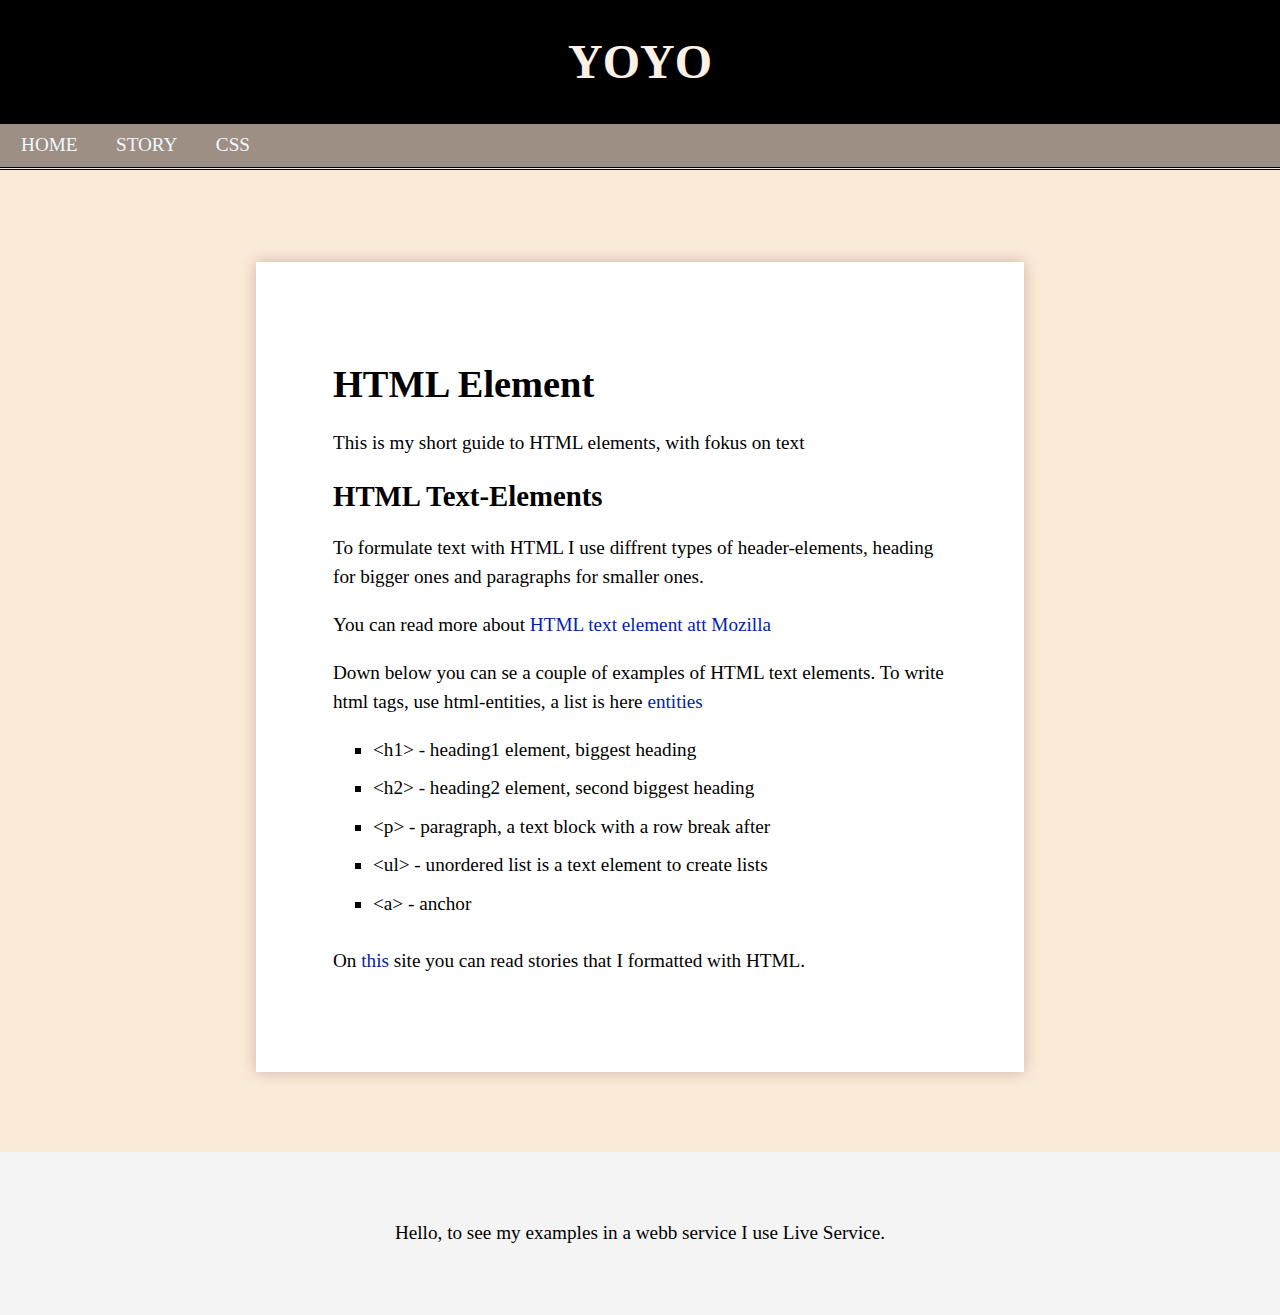
<file: index.html>
<!DOCTYPE html>
<html lang="en">
<head>
    <meta charset="UTF-8">
    <meta name="viewport" content="width=device-width, initial-scale=1.0">
    <title>HTML Element</title>
    <link rel="stylesheet" href="style.css">
</head>

<body>
    <header>
        <h1>YOYO</h1>
    </header>
    <nav>
        <a href="index.html">HOME</a>
        <a href="tale.html">STORY</a>
        <a href="lektionCss.html">CSS</a>
    </nav>
<main>
    <div class="bodyBox"> 
        <h1>HTML Element</h1>
        <p>This is my short guide to HTML elements, with fokus on text</p>
        <h2>HTML Text-Elements</h2>
        <p>To formulate text with HTML I use diffrent types of header-elements, heading for bigger ones and paragraphs for smaller ones.</p>
        <p>You can read more about <a target="_blank" href= "https://developer.mozilla.org/en-US/docs/Web/HTMl">HTML text element att Mozilla</a></p>
        <p>Down below you can se a couple of examples of HTML text elements. To write html tags, use html-entities, a list is here <a href="https://www.w3schools.com/html/html_entities.asp">entities</a></p>
        <ul>
            <li>&lt;h1&gt; - heading1 element, biggest heading</li>
            <li>&lt;h2&gt; - heading2 element, second biggest heading</li>
            <li>&lt;p&gt; - paragraph, a text block with a row break after</li>
            <li>&lt;ul&gt; - unordered list is a text element to create lists</li>
            <li>&lt;a&gt; - anchor</li>
        </ul>
        <p>On <a href="tale.html">this</a> site you can read stories that I formatted with HTML.</p>
        
    </div>

</main>

<footer>
    <p>Hello, to see my examples in a webb service I use Live Service.</p>
</footer>

</body>
</html>
</file>
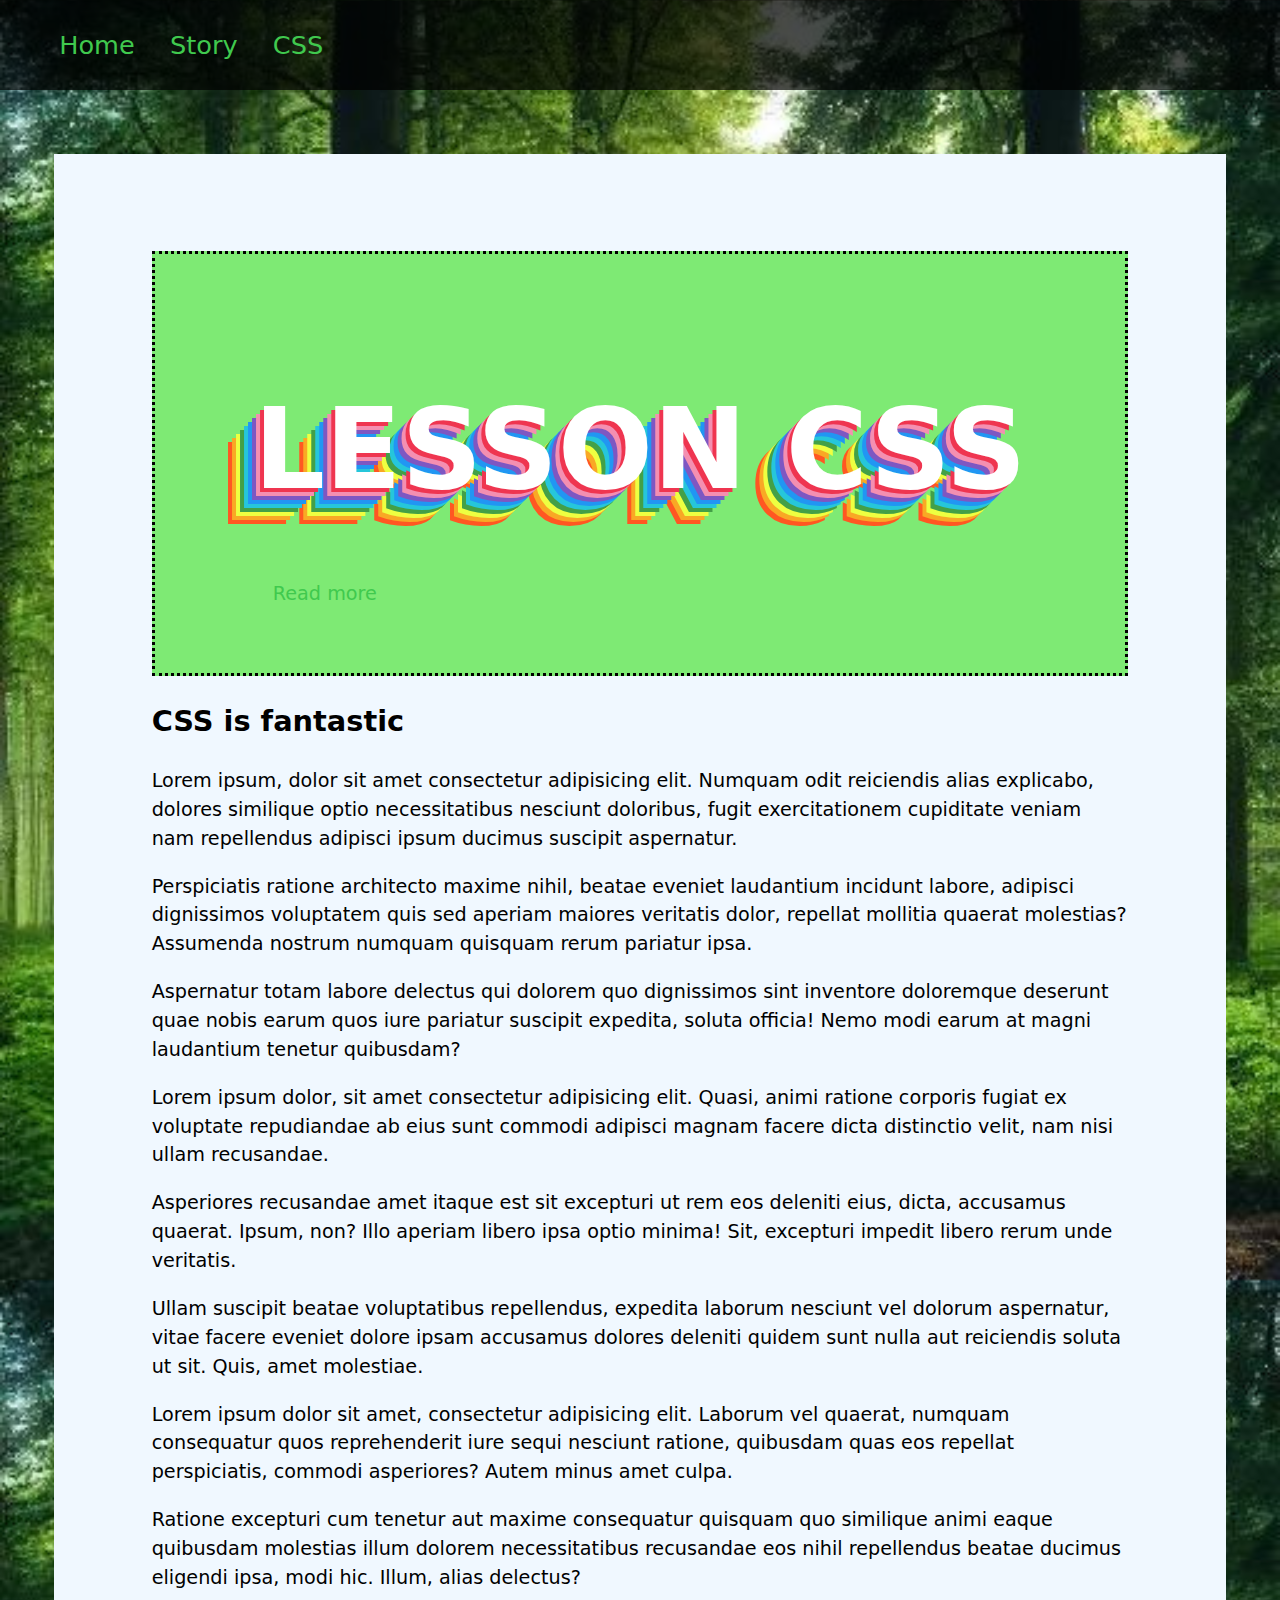
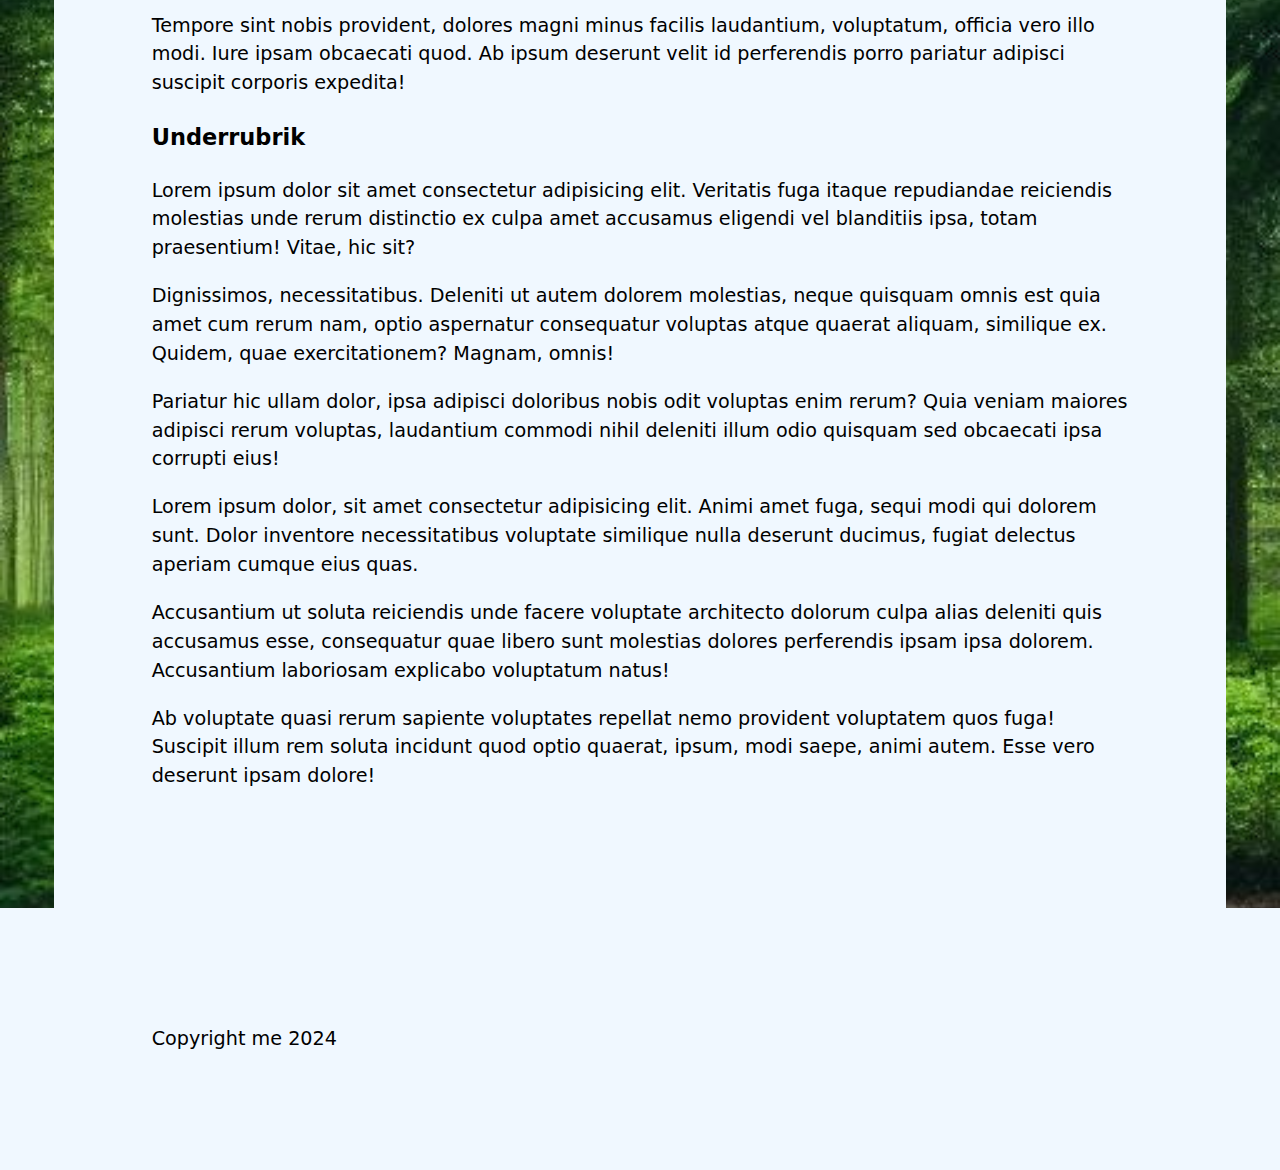
<file: lektionCss.html>
<!DOCTYPE html>
<html lang="en">
<head>
    <meta charset="UTF-8">
    <meta name="viewport" content="width=device-width, initial-scale=1.0">
    <title>CSS intruduction</title>
    <link rel="stylesheet" href="lektion.css">
</head>
<body>
    <nav>
        <div class="topNav">
            <ul>
                <li><a href="index.html">Home</a></li>
                <li><a href="tale.html">Story</a></li>
                <li><a href="lektionCss.html">CSS</a></li>
            </ul>
        </div>
    </nav>
    <main class="container">
       <header class="hero">
        <h1>lesson CSS</h1>
        <a href="#main-content">Read more</a>
       </header>
       <article id="main-content">
        <h2>CSS is fantastic</h2>
        <p>Lorem ipsum, dolor sit amet consectetur adipisicing elit. Numquam odit reiciendis alias explicabo, dolores similique optio necessitatibus nesciunt doloribus, fugit exercitationem cupiditate veniam nam repellendus adipisci ipsum ducimus suscipit aspernatur.</p>
        <p>Perspiciatis ratione architecto maxime nihil, beatae eveniet laudantium incidunt labore, adipisci dignissimos voluptatem quis sed aperiam maiores veritatis dolor, repellat mollitia quaerat molestias? Assumenda nostrum numquam quisquam rerum pariatur ipsa.</p>
        <p>Aspernatur totam labore delectus qui dolorem quo dignissimos sint inventore doloremque deserunt quae nobis earum quos iure pariatur suscipit expedita, soluta officia! Nemo modi earum at magni laudantium tenetur quibusdam?</p>
        <p>Lorem ipsum dolor, sit amet consectetur adipisicing elit. Quasi, animi ratione corporis fugiat ex voluptate repudiandae ab eius sunt commodi adipisci magnam facere dicta distinctio velit, nam nisi ullam recusandae.</p>
        <p>Asperiores recusandae amet itaque est sit excepturi ut rem eos deleniti eius, dicta, accusamus quaerat. Ipsum, non? Illo aperiam libero ipsa optio minima! Sit, excepturi impedit libero rerum unde veritatis.</p>
        <p>Ullam suscipit beatae voluptatibus repellendus, expedita laborum nesciunt vel dolorum aspernatur, vitae facere eveniet dolore ipsam accusamus dolores deleniti quidem sunt nulla aut reiciendis soluta ut sit. Quis, amet molestiae.</p>
        <p>Lorem ipsum dolor sit amet, consectetur adipisicing elit. Laborum vel quaerat, numquam consequatur quos reprehenderit iure sequi nesciunt ratione, quibusdam quas eos repellat perspiciatis, commodi asperiores? Autem minus amet culpa.</p>
        <p>Ratione excepturi cum tenetur aut maxime consequatur quisquam quo similique animi eaque quibusdam molestias illum dolorem necessitatibus recusandae eos nihil repellendus beatae ducimus eligendi ipsa, modi hic. Illum, alias delectus?</p>
        <p>Tempore sint nobis provident, dolores magni minus facilis laudantium, voluptatum, officia vero illo modi. Iure ipsam obcaecati quod. Ab ipsum deserunt velit id perferendis porro pariatur adipisci suscipit corporis expedita!</p>
        <h3>Underrubrik</h3>
        <p>Lorem ipsum dolor sit amet consectetur adipisicing elit. Veritatis fuga itaque repudiandae reiciendis molestias unde rerum distinctio ex culpa amet accusamus eligendi vel blanditiis ipsa, totam praesentium! Vitae, hic sit?</p>
        <p>Dignissimos, necessitatibus. Deleniti ut autem dolorem molestias, neque quisquam omnis est quia amet cum rerum nam, optio aspernatur consequatur voluptas atque quaerat aliquam, similique ex. Quidem, quae exercitationem? Magnam, omnis!</p>
        <p>Pariatur hic ullam dolor, ipsa adipisci doloribus nobis odit voluptas enim rerum? Quia veniam maiores adipisci rerum voluptas, laudantium commodi nihil deleniti illum odio quisquam sed obcaecati ipsa corrupti eius!</p>
        <p>Lorem ipsum dolor, sit amet consectetur adipisicing elit. Animi amet fuga, sequi modi qui dolorem sunt. Dolor inventore necessitatibus voluptate similique nulla deserunt ducimus, fugiat delectus aperiam cumque eius quas.</p>
        <p>Accusantium ut soluta reiciendis unde facere voluptate architecto dolorum culpa alias deleniti quis accusamus esse, consequatur quae libero sunt molestias dolores perferendis ipsam ipsa dolorem. Accusantium laboriosam explicabo voluptatum natus!</p>
        <p>Ab voluptate quasi rerum sapiente voluptates repellat nemo provident voluptatem quos fuga! Suscipit illum rem soluta incidunt quod optio quaerat, ipsum, modi saepe, animi autem. Esse vero deserunt ipsam dolore!</p>
        </article>
    </main>
    <footer>
        <div class="container">
            <p>Copyright me 2024</p>
        </div>
    </footer>

</body>
</html>
</file>
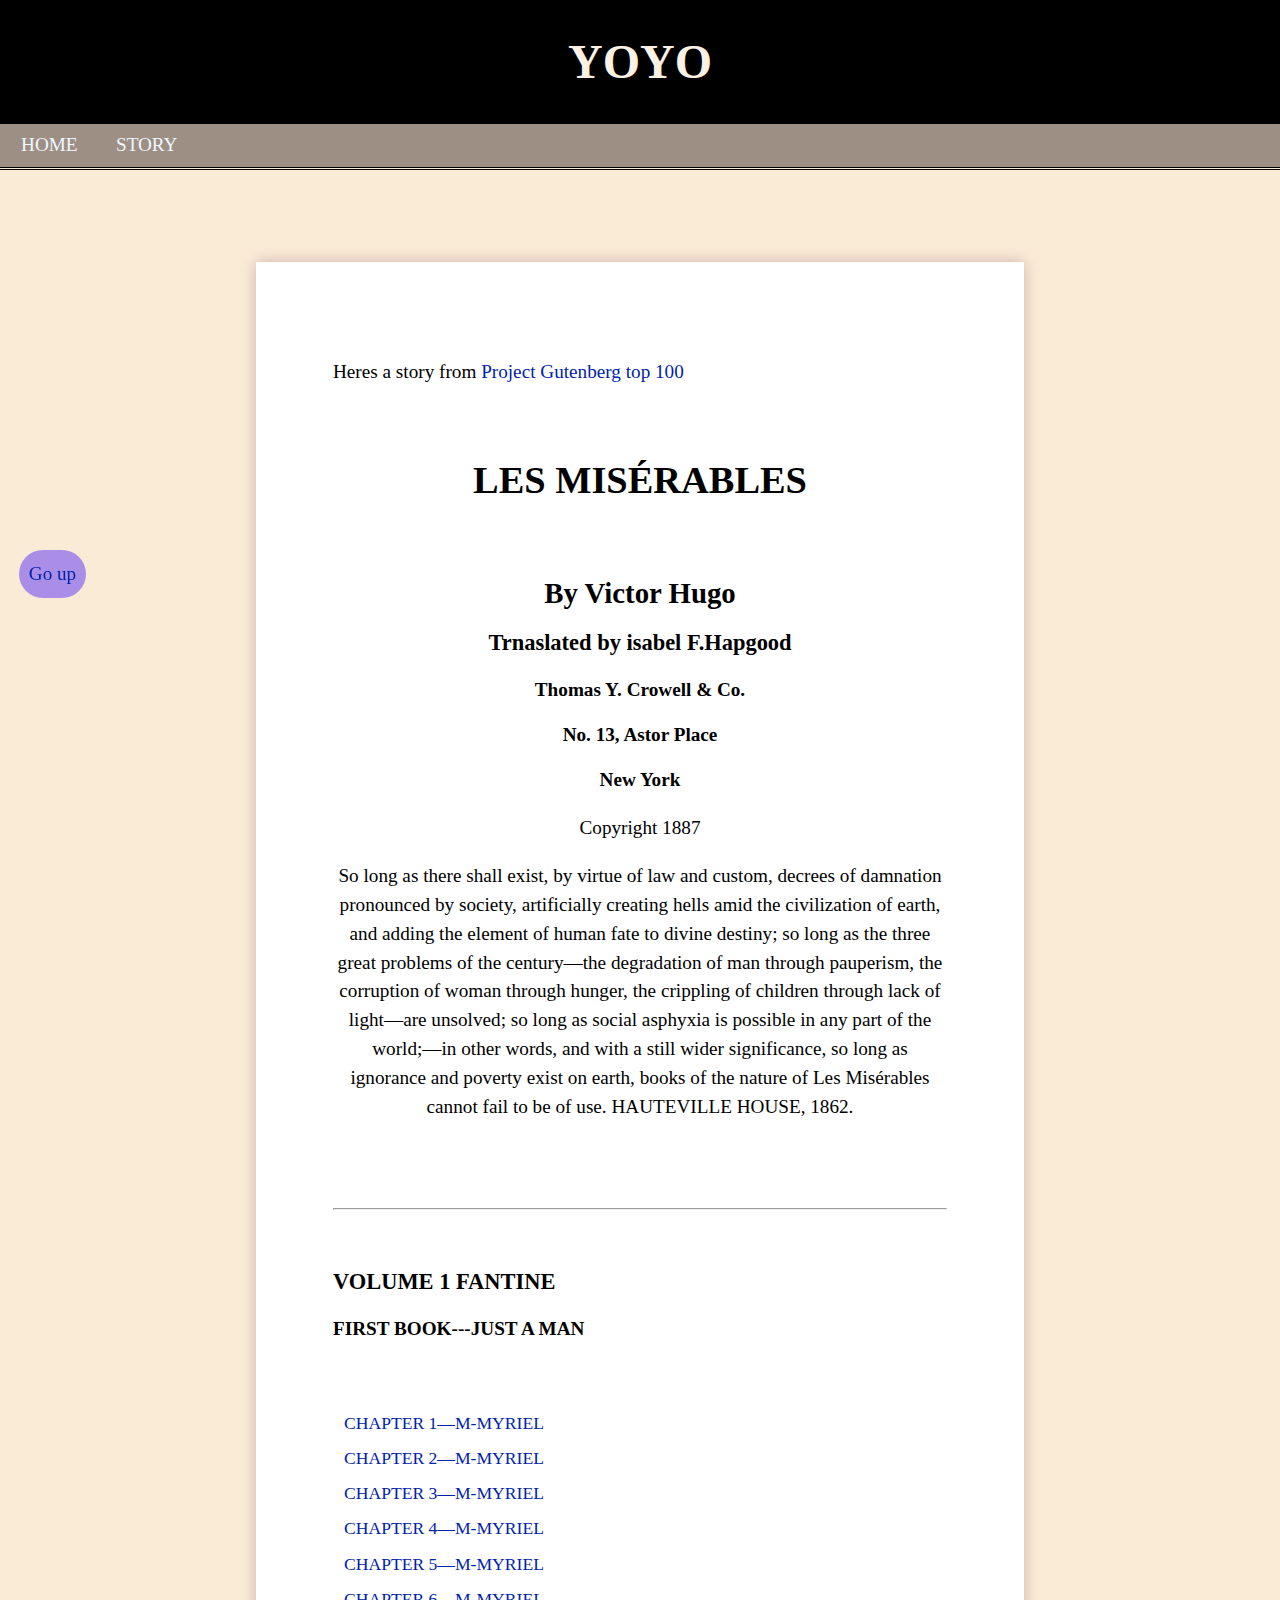
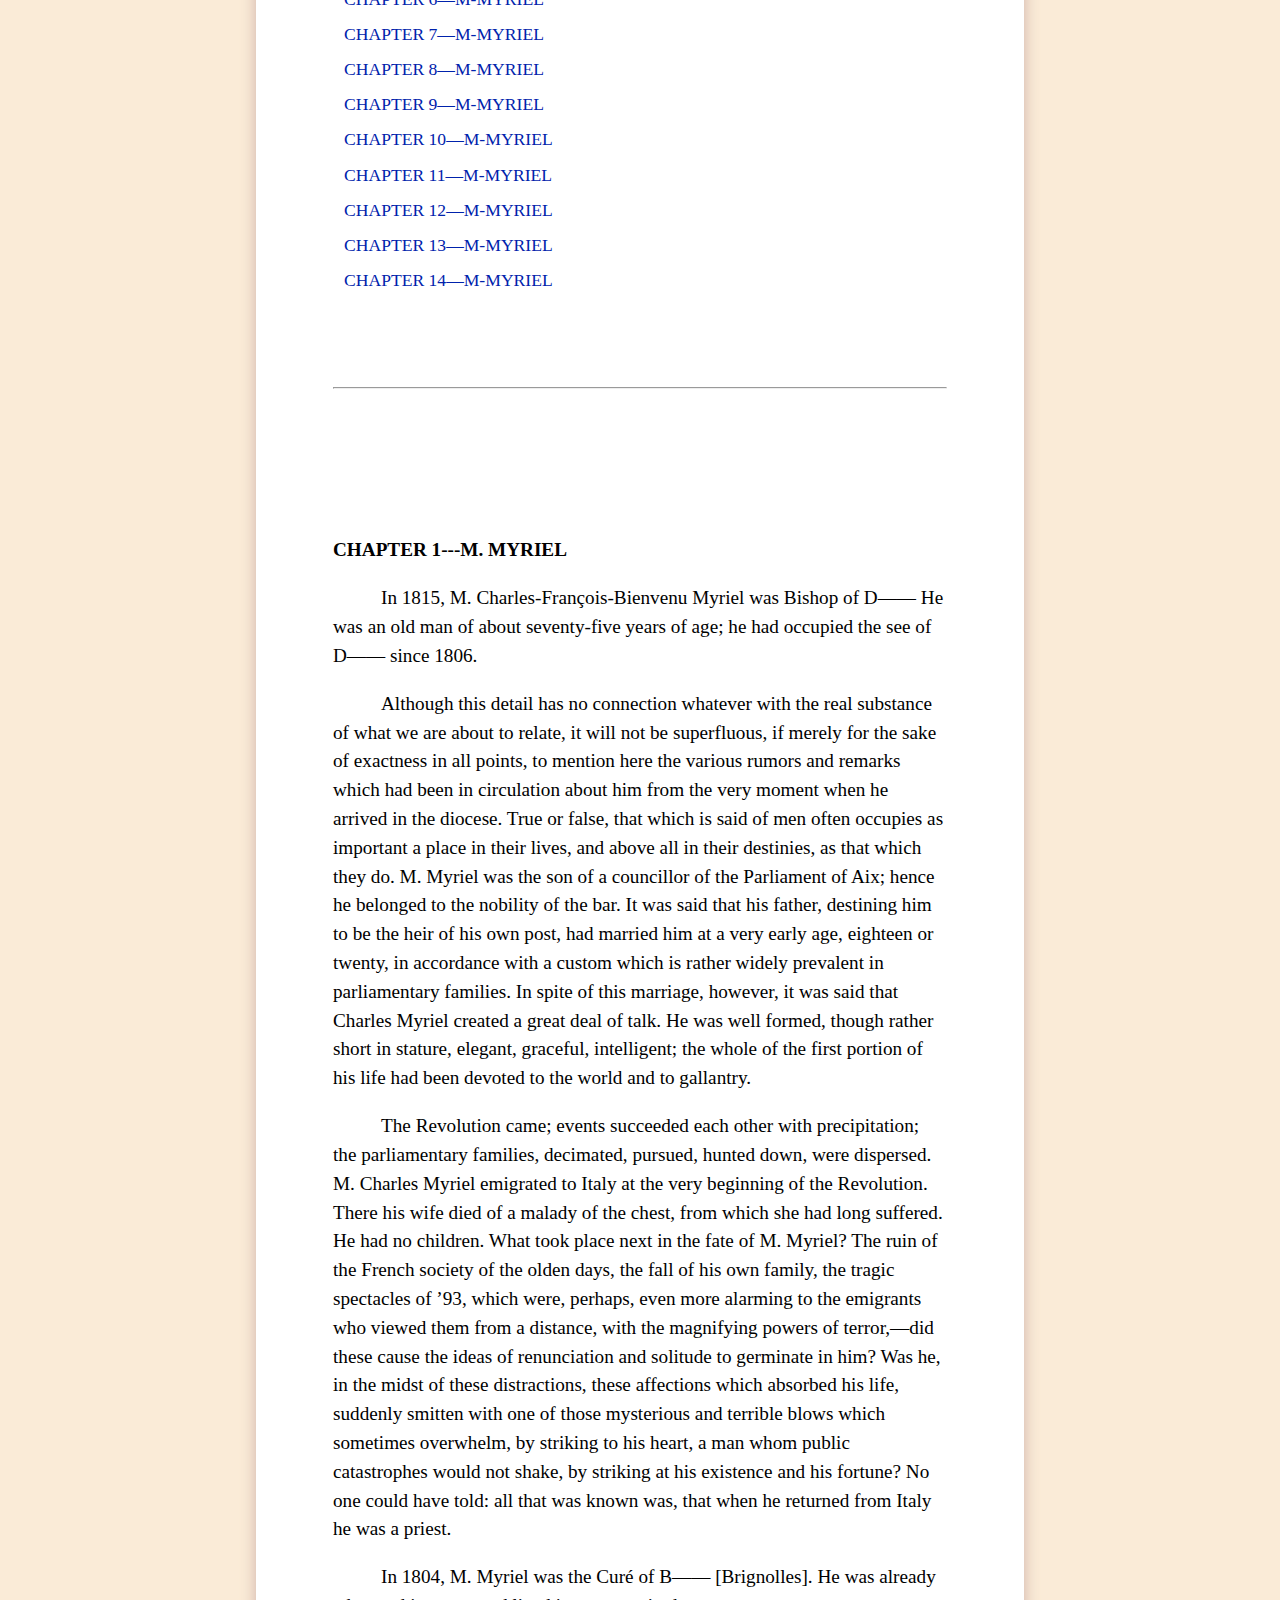
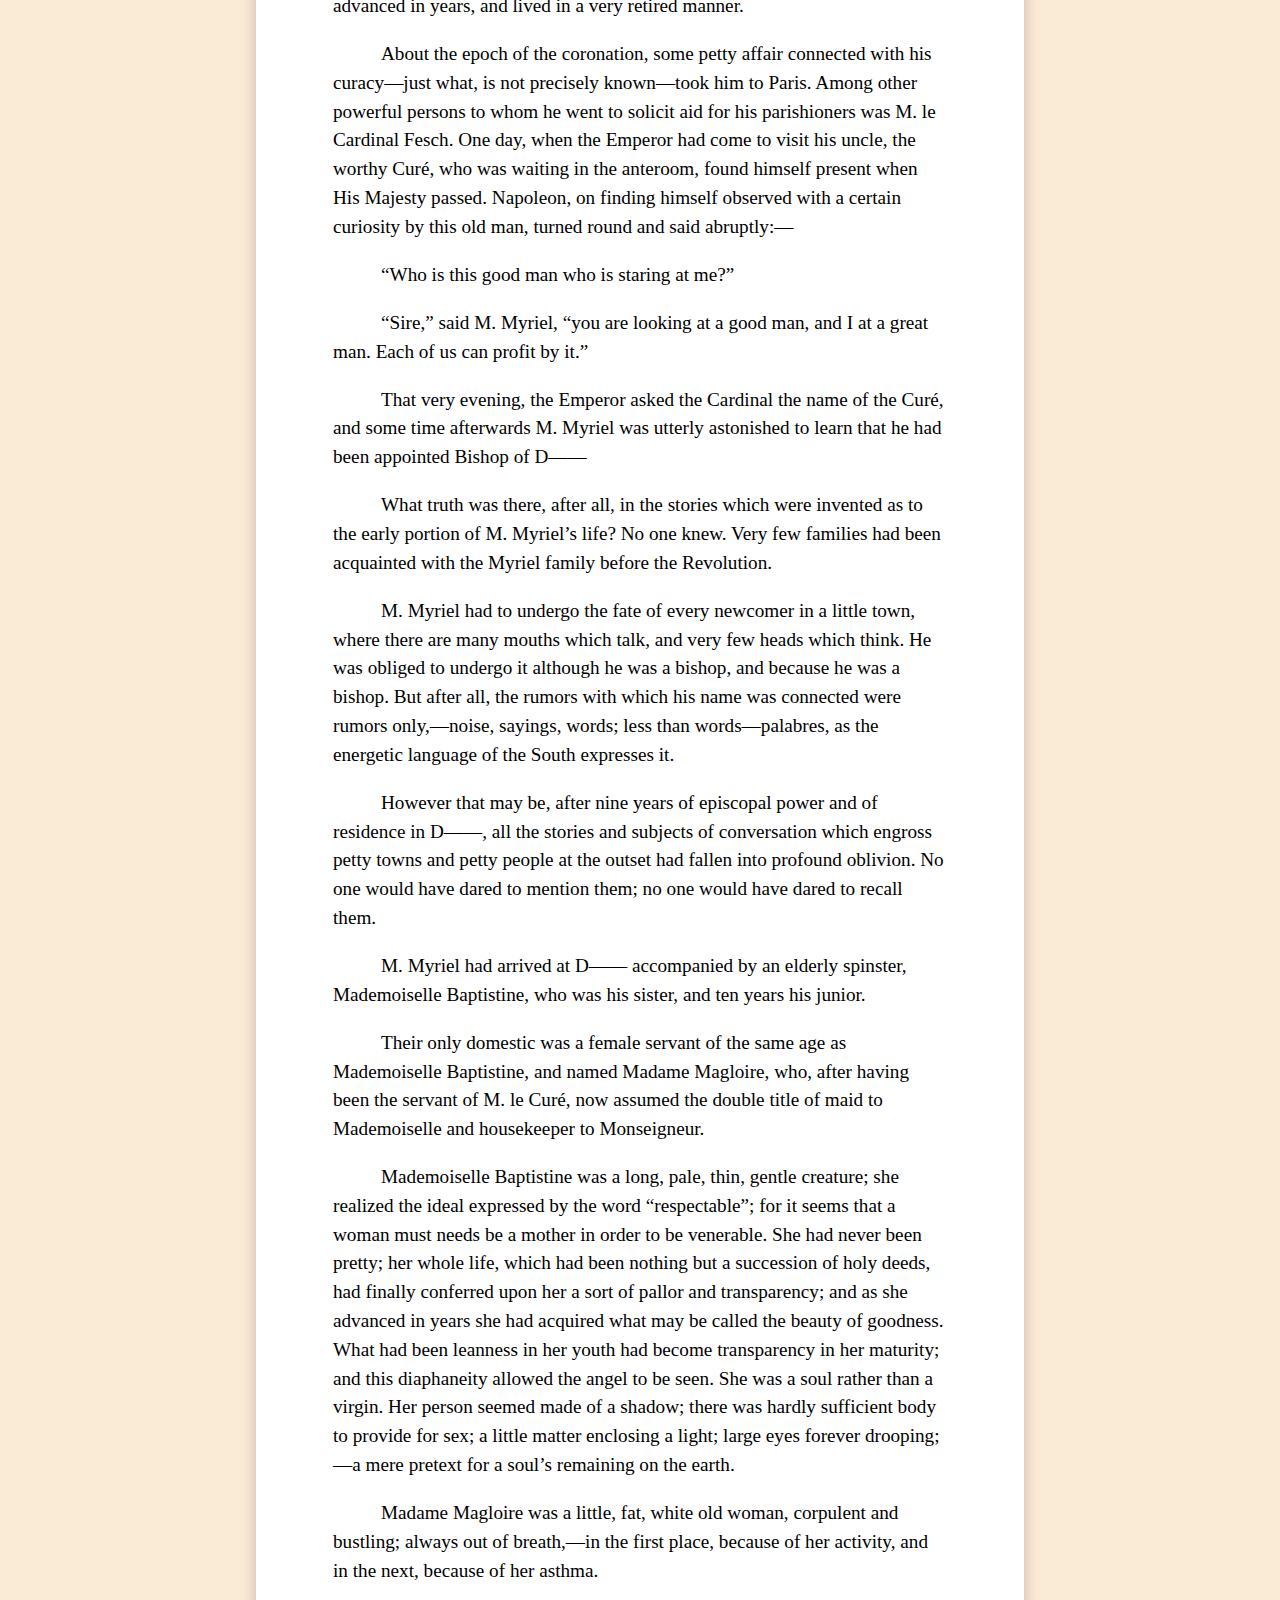
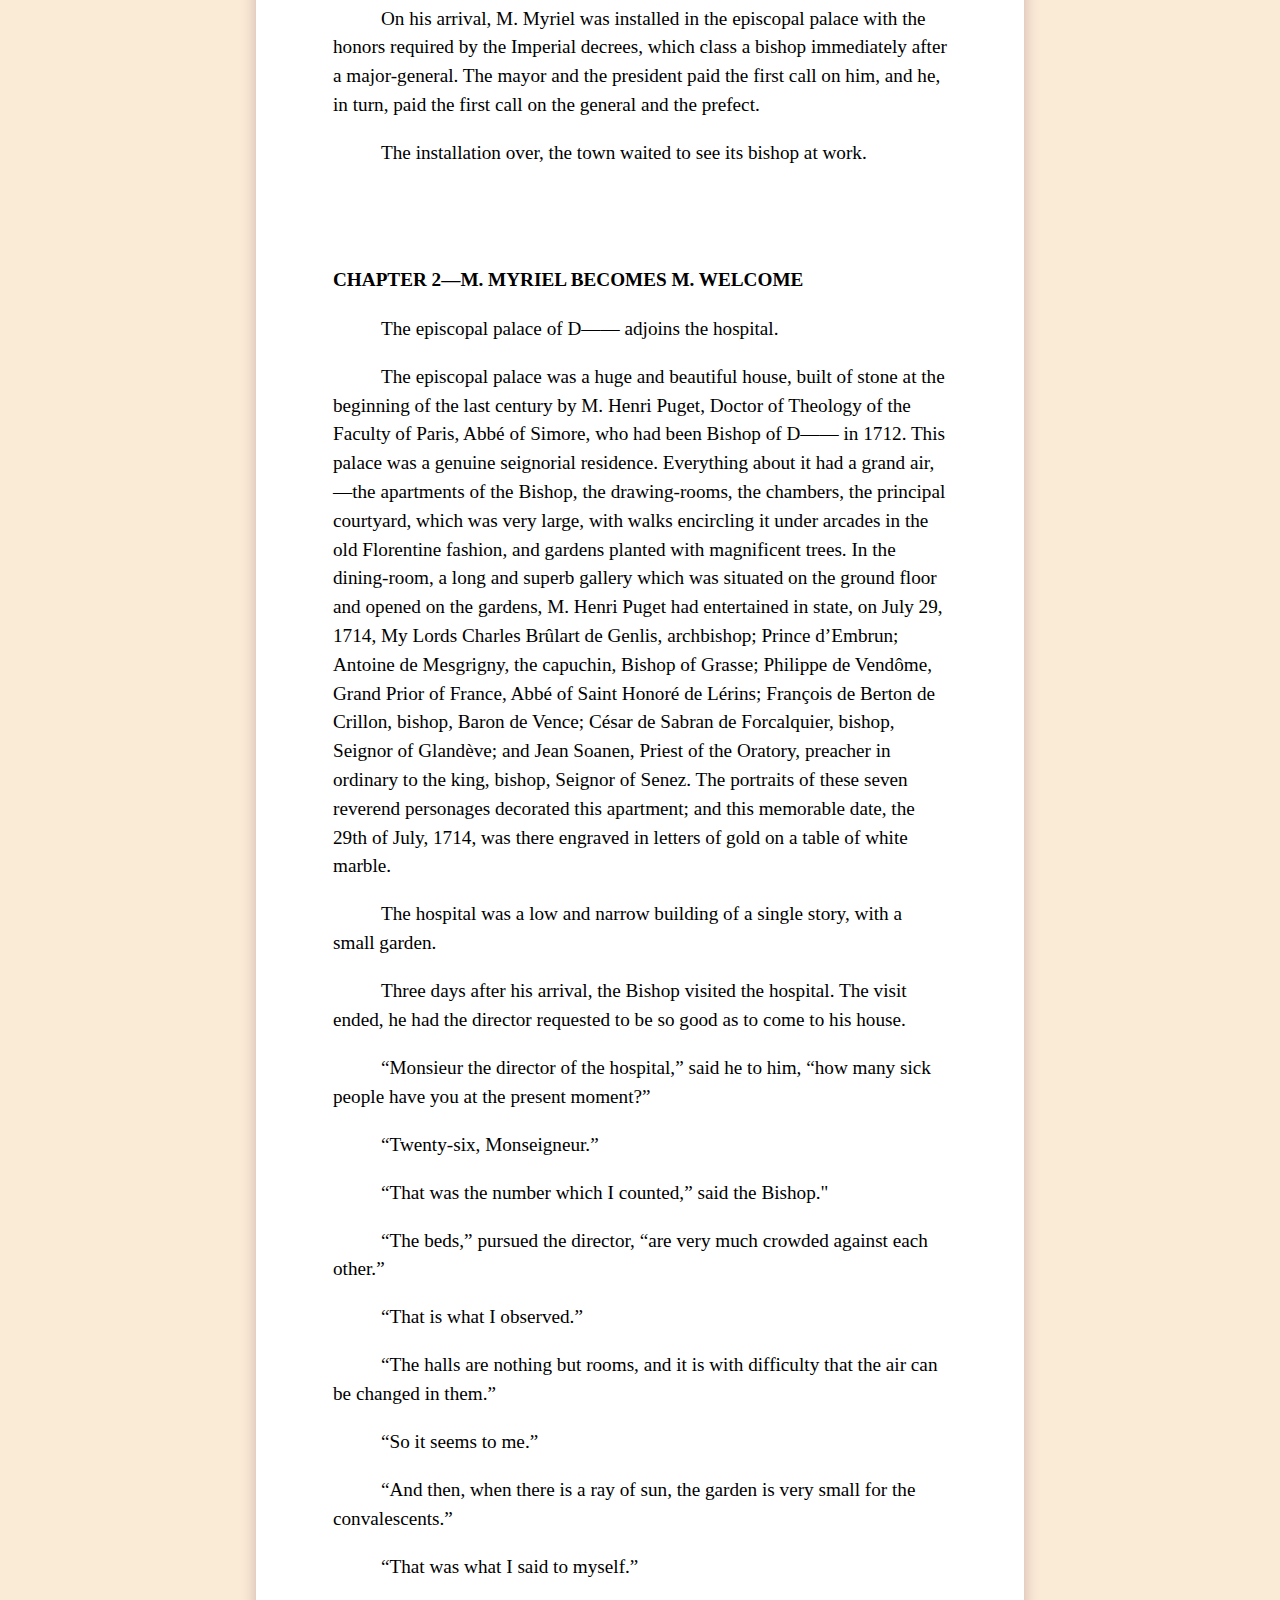
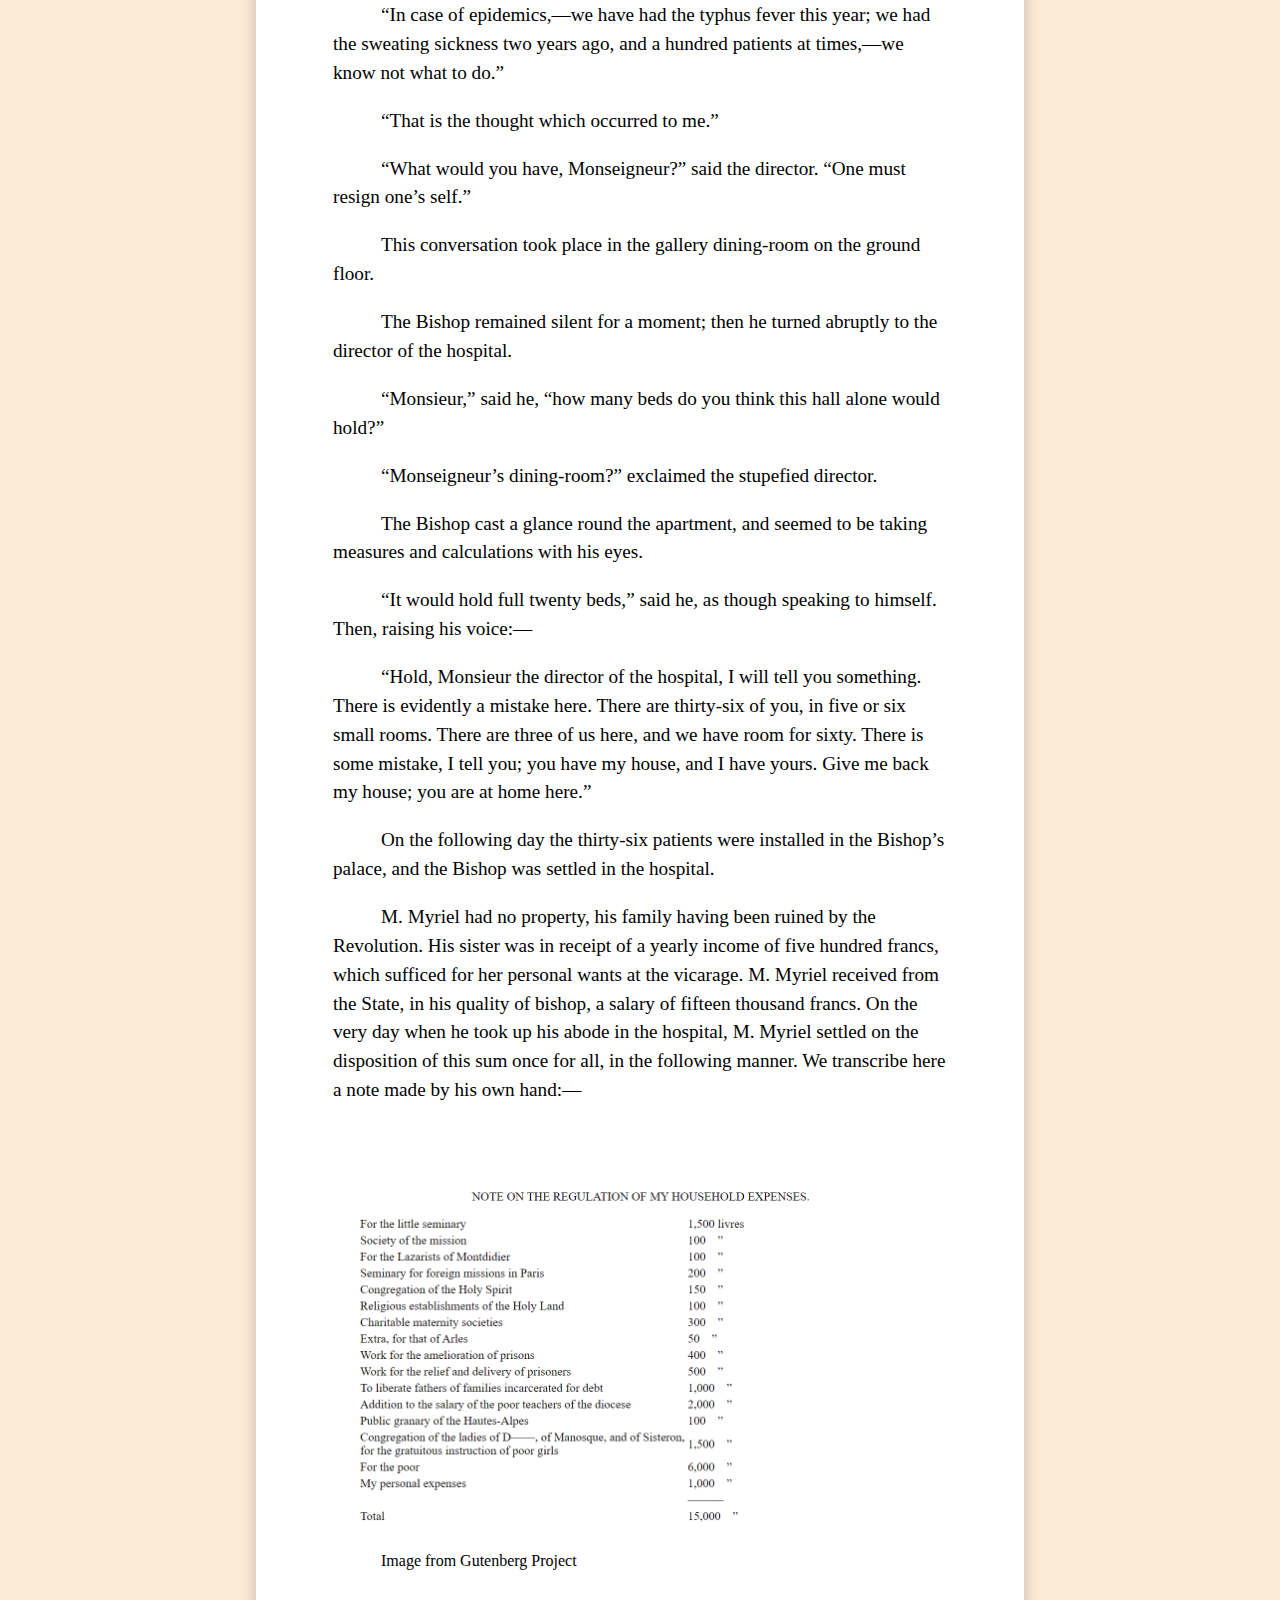
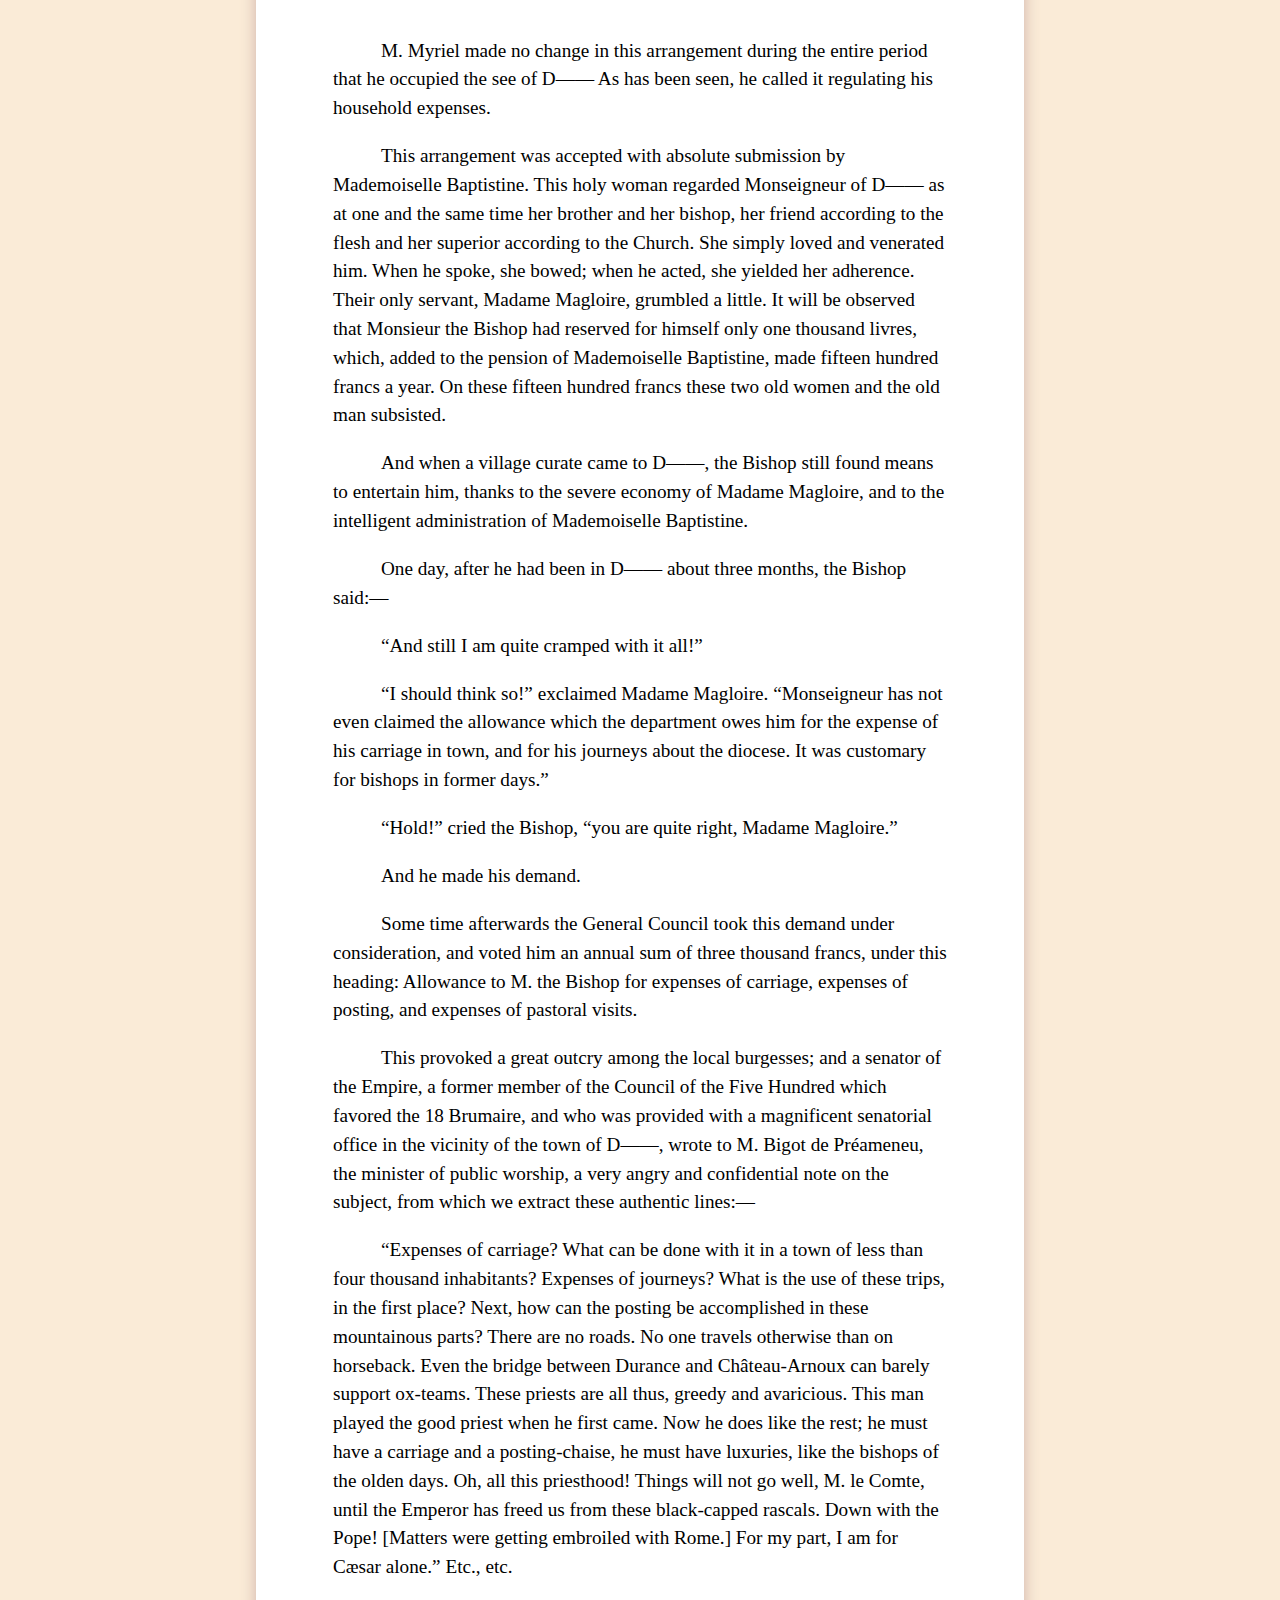
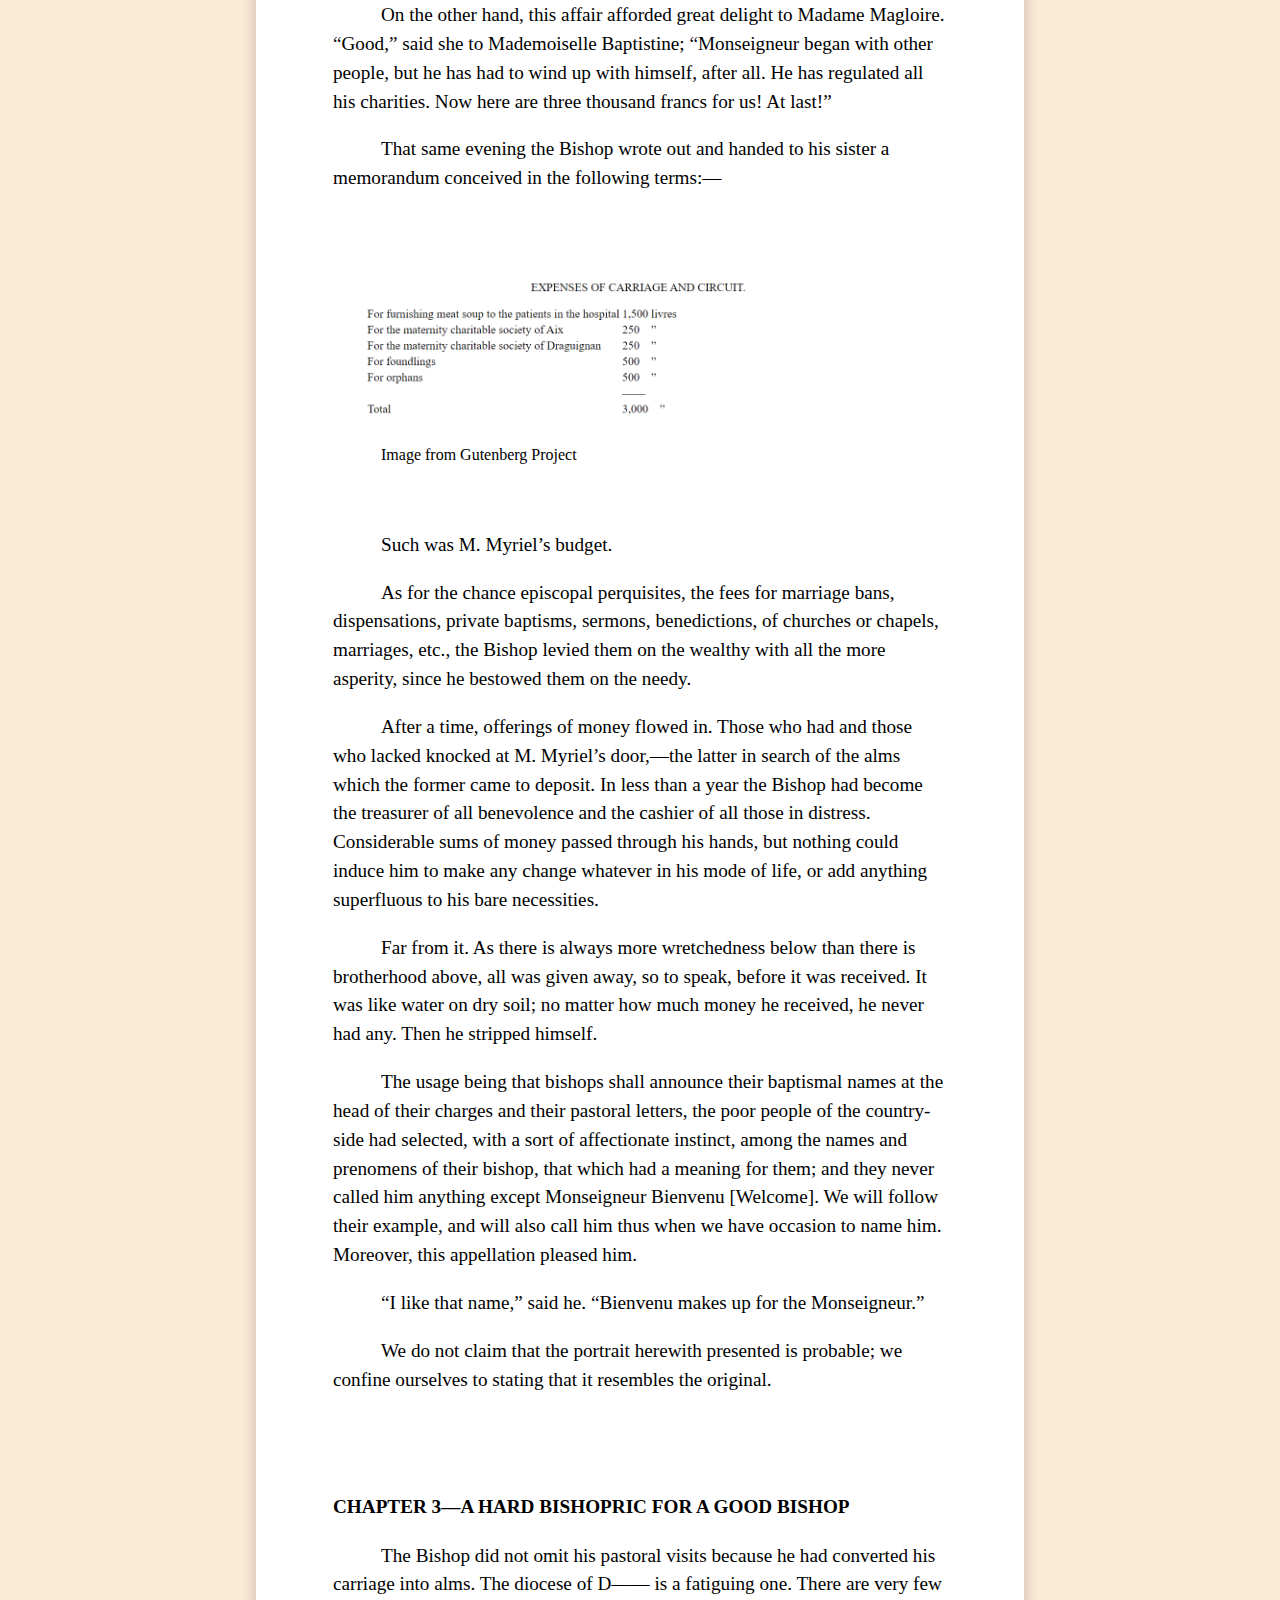
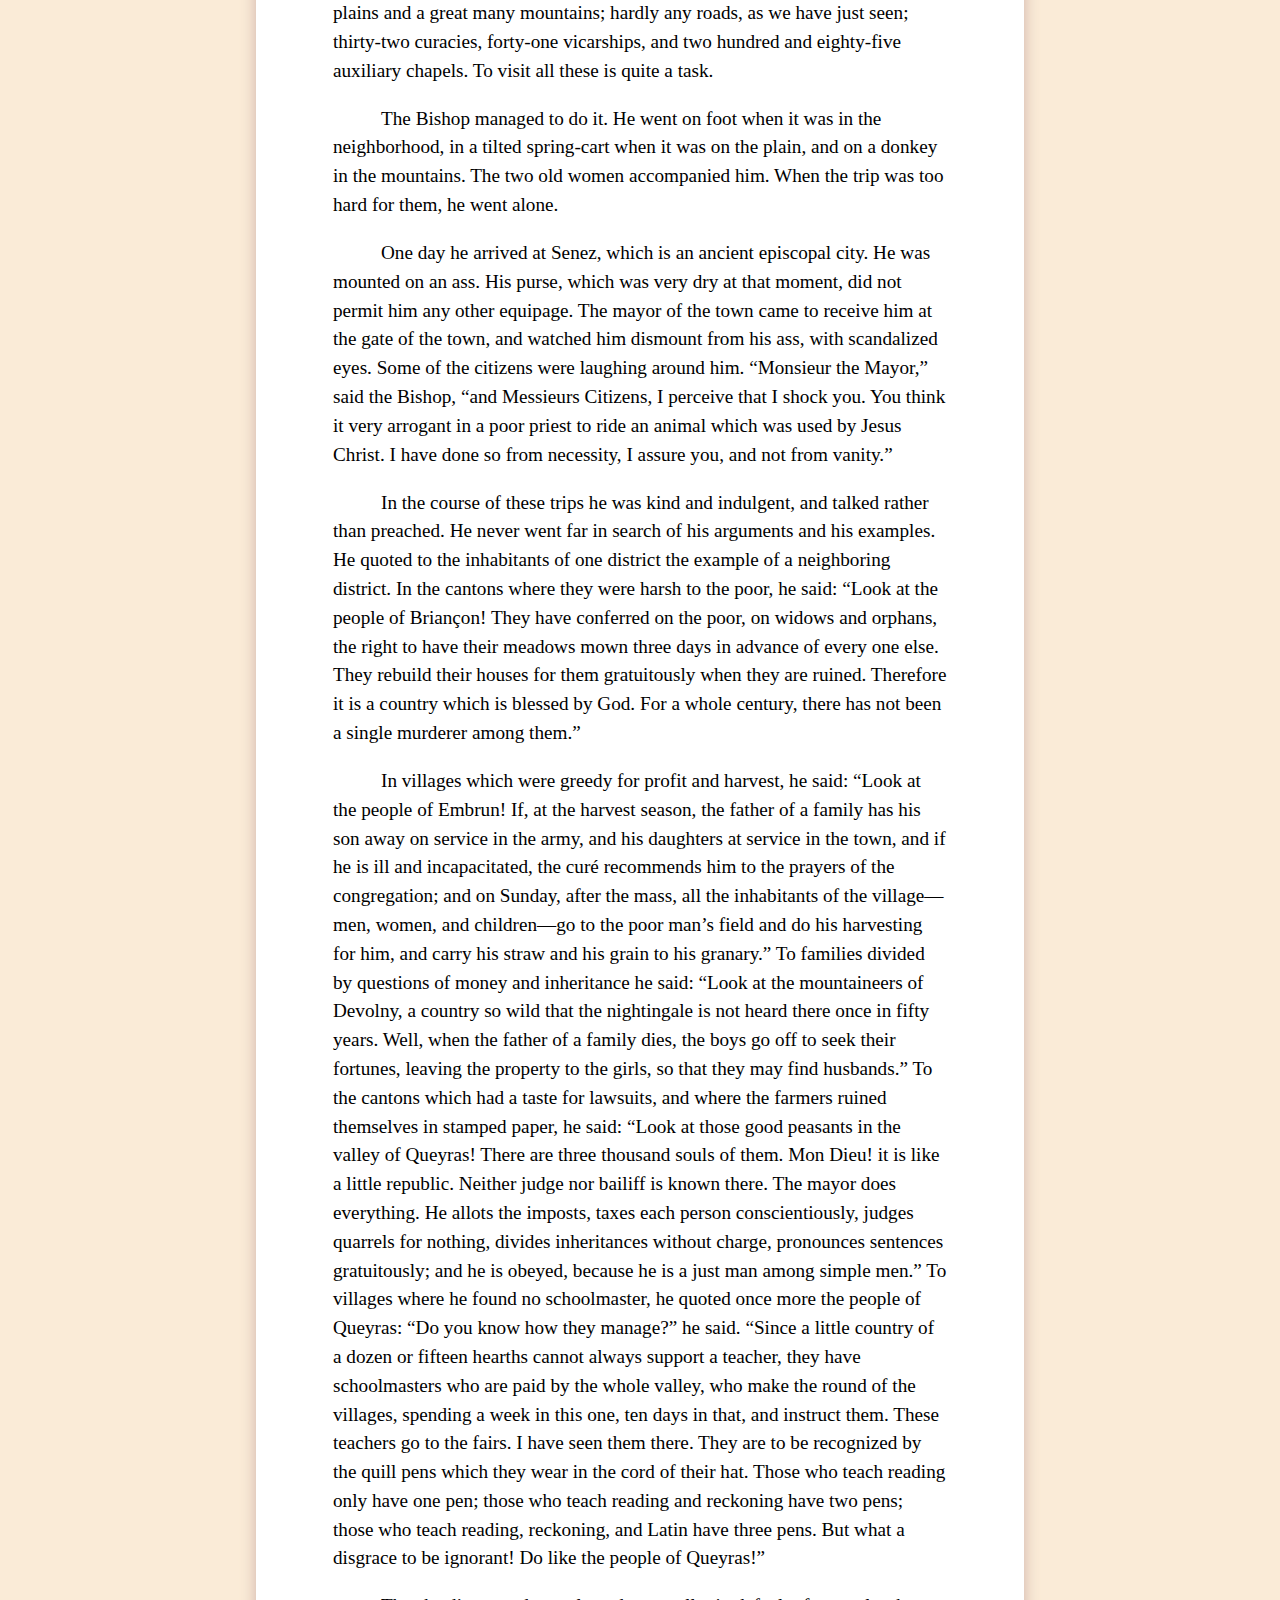
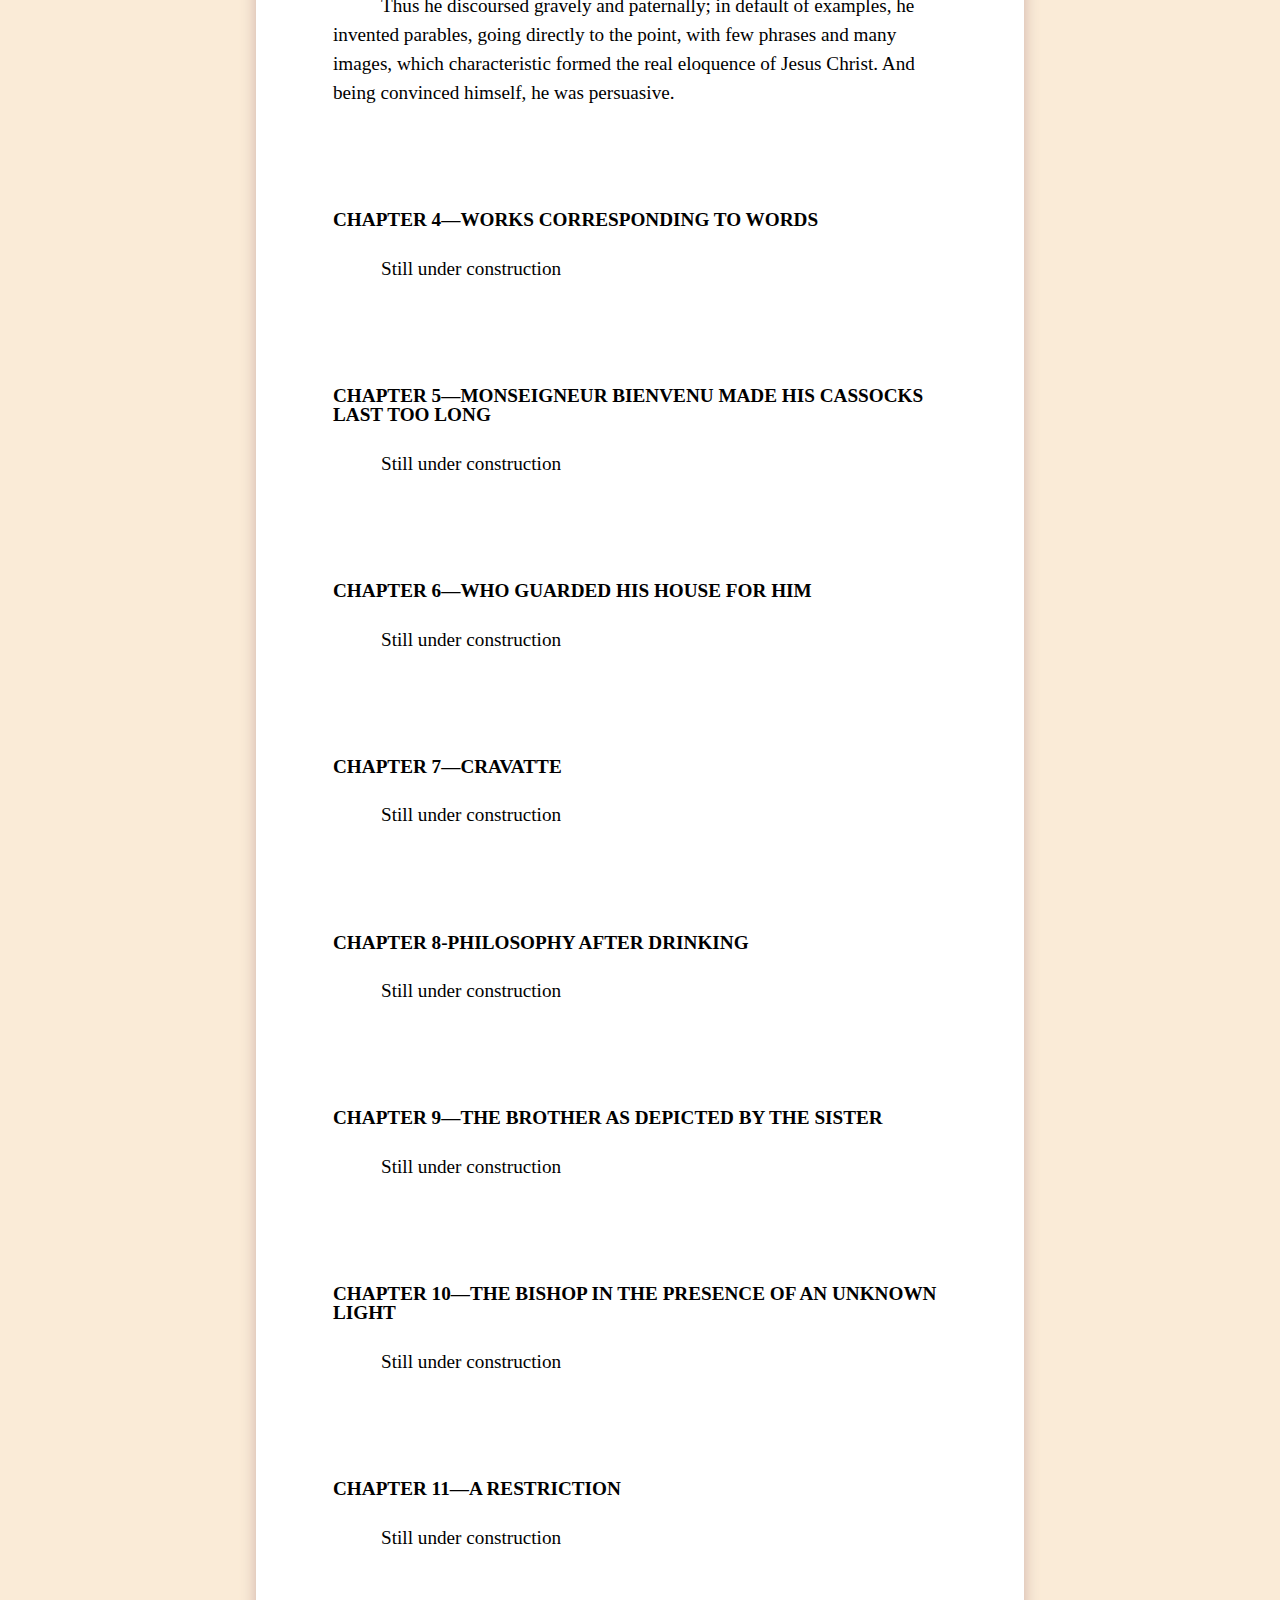
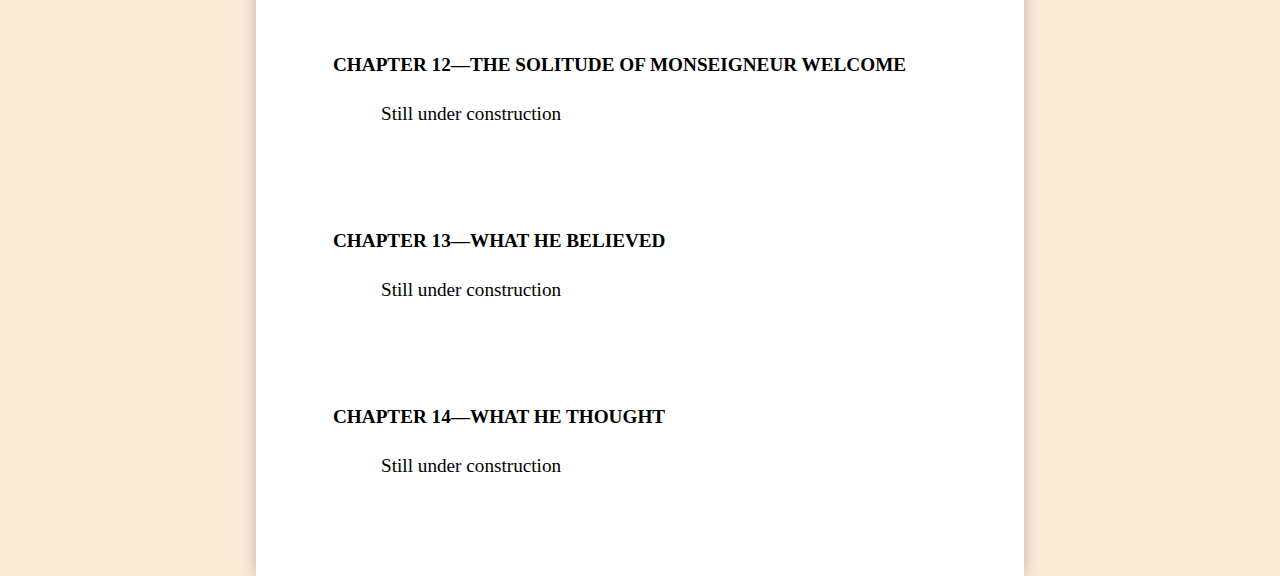
<file: tale.html>
<!DOCTYPE html>
<html lang="en">
<head>
    <meta charset="UTF-8">
    <meta name="viewport" content="width=device-width, initial-scale=1.0">
    <title>Document</title>
    <link rel="stylesheet" href="style.css">
</head>
<body>
    <header>
        <h1 id="top">YOYO</h1>
    </header>
    <nav>
        <a href="index.html">HOME</a>
        <a href="tale.html">STORY</a>
    </nav>
    <div class="toTop">
        <a href="#top">Go up</a>
    </div>
    <main>
        <div class="bodyBox" class="storyIntroduction">
        <p>Heres a story from <a href="https://www.gutenberg.org/browse/scores/top">Project Gutenberg top 100</a></p>
        <div class="storyIntroduction">
            <br>
            <h1>LES MISÉRABLES</h1>
            <br>
            <p class="lead"></p>
            <h2>By Victor Hugo</h2>
            <h3>Trnaslated by isabel F.Hapgood</h3>
            <h4>Thomas Y. Crowell & Co.</h4>
            <h4>No. 13, Astor Place</h4>
            <h4>New York</h4>
            <p><time datetime="1887">Copyright 1887</time></p>
            <p>So long as there shall exist, by virtue of law and custom, 
                decrees of damnation pronounced by society, 
                artificially creating hells amid the civilization of earth, 
                and adding the element of human fate to divine destiny; so long as the three great problems of the century—the degradation of man through pauperism,
                the corruption of woman through hunger, the crippling of children through lack of light—are unsolved; so long as social asphyxia is possible in any part of the world;—in other words, 
                and with a still wider significance, so long as ignorance and poverty exist on earth, 
                books of the nature of Les Misérables cannot fail to be of use.
                HAUTEVILLE HOUSE, 1862.</p>
        </div>
            <br><br>
            <hr>
            <div>
                <br>
                <h3>VOLUME 1 FANTINE</h3>
                <h4>FIRST BOOK---JUST A MAN</h4>
                <br>
                <ul class="listTale">
                    <li style="list-style: none;">
                        <a href="#C1">CHAPTER 1—M-MYRIEL</a>
                    </li>
                    <li style="list-style: none;">
                        <a href="#C2">CHAPTER 2—M-MYRIEL</a>
                    </li>
                    <li style="list-style: none;">
                        <a href="#C3">CHAPTER 3—M-MYRIEL</a>
                    </li>
                    <li style="list-style: none;">
                        <a href="#C4">CHAPTER 4—M-MYRIEL</a>
                    </li>
                    <li style="list-style: none;">
                        <a href="#C5">CHAPTER 5—M-MYRIEL</a>
                    </li>
                    <li style="list-style: none;">
                        <a href="#C6">CHAPTER 6—M-MYRIEL</a>
                    </li>
                    <li style="list-style: none;">
                        <a href="#C7">CHAPTER 7—M-MYRIEL</a>
                    </li>
                    <li style="list-style: none;">
                        <a href="#C8">CHAPTER 8—M-MYRIEL</a>
                    </li>
                    <li style="list-style: none;">
                        <a href="#C9">CHAPTER 9—M-MYRIEL</a>
                    </li>
                    <li style="list-style: none;">
                        <a href="#C10">CHAPTER 10—M-MYRIEL</a>
                    </li>
                    <li style="list-style: none;">
                        <a href="#C11">CHAPTER 11—M-MYRIEL</a>
                    </li>
                    <li style="list-style: none;">
                        <a href="#C12">CHAPTER 12—M-MYRIEL</a>
                    </li>
                    <li style="list-style: none;">
                        <a href="#C13">CHAPTER 13—M-MYRIEL</a>
                    </li>
                    <li style="list-style: none;">
                        <a href="#C14">CHAPTER 14—M-MYRIEL</a>
                    </li>
                </ul>
            </div>
        <br><br>
        <hr>
        <div>
            <br>
            <br>
            <br>
            <br>
        </div>
        <h4 id="C1">CHAPTER 1---M. MYRIEL</h4>
        <div class="bread">
            <p class="bread">In 1815, M. Charles-François-Bienvenu Myriel was Bishop of D—— He was an old man of about seventy-five years of age; he had occupied the see of D—— since 1806.</p>
            <p class="bread"> Although this detail has no connection whatever with the real substance of what we are about to relate, it will not be superfluous, if merely for the sake of exactness in all points, to mention here the various rumors and remarks which had been in circulation about him from the very moment when he arrived in the diocese. True or false, that which is said of men often occupies as important a place in their lives, and above all in their destinies, as that which they do. M. Myriel was the son of a councillor of the Parliament of Aix; hence he belonged to the nobility of the bar. It was said that his father, destining him to be the heir of his own post, had married him at a very early age, eighteen or twenty, in accordance with a custom which is rather widely prevalent in parliamentary families. In spite of this marriage, however, it was said that Charles Myriel created a great deal of talk. He was well formed, though rather short in stature, elegant, graceful, intelligent; the whole of the first portion of his life had been devoted to the world and to gallantry.</p>
            <p class="bread"> The Revolution came; events succeeded each other with precipitation; the parliamentary families, decimated, pursued, hunted down, were dispersed. M. Charles Myriel emigrated to Italy at the very beginning of the Revolution. There his wife died of a malady of the chest, from which she had long suffered. He had no children. What took place next in the fate of M. Myriel? The ruin of the French society of the olden days, the fall of his own family, the tragic spectacles of ’93, which were, perhaps, even more alarming to the emigrants who viewed them from a distance, with the magnifying powers of terror,—did these cause the ideas of renunciation and solitude to germinate in him? Was he, in the midst of these distractions, these affections which absorbed his life, suddenly smitten with one of those mysterious and terrible blows which sometimes overwhelm, by striking to his heart, a man whom public catastrophes would not shake, by striking at his existence and his fortune? No one could have told: all that was known was, that when he returned from Italy he was a priest.</p>
            <p class="bread"> In 1804, M. Myriel was the Curé of B—— [Brignolles]. He was already advanced in years, and lived in a very retired manner.</p>
            <p class="bread"> About the epoch of the coronation, some petty affair connected with his curacy—just what, is not precisely known—took him to Paris. Among other powerful persons to whom he went to solicit aid for his parishioners was M. le Cardinal Fesch. One day, when the Emperor had come to visit his uncle, the worthy Curé, who was waiting in the anteroom, found himself present when His Majesty passed. Napoleon, on finding himself observed with a certain curiosity by this old man, turned round and said abruptly:—</p>
            <p class="bread"> “Who is this good man who is staring at me?”</p>
            <p class="bread"> “Sire,” said M. Myriel, “you are looking at a good man, and I at a great man. Each of us can profit by it.”</p>
            <p class="bread"> That very evening, the Emperor asked the Cardinal the name of the Curé, and some time afterwards M. Myriel was utterly astonished to learn that he had been appointed Bishop of D——</p>
            <p class="bread"> What truth was there, after all, in the stories which were invented as to the early portion of M. Myriel’s life? No one knew. Very few families had been acquainted with the Myriel family before the Revolution.</p>
            <p class="bread"> M. Myriel had to undergo the fate of every newcomer in a little town, where there are many mouths which talk, and very few heads which think. He was obliged to undergo it although he was a bishop, and because he was a bishop. But after all, the rumors with which his name was connected were rumors only,—noise, sayings, words; less than words—palabres, as the energetic language of the South expresses it.</p>
            <p class="bread"> However that may be, after nine years of episcopal power and of residence in D——, all the stories and subjects of conversation which engross petty towns and petty people at the outset had fallen into profound oblivion. No one would have dared to mention them; no one would have dared to recall them.</p>
            <p class="bread"> M. Myriel had arrived at D—— accompanied by an elderly spinster, Mademoiselle Baptistine, who was his sister, and ten years his junior.</p>
            <p class="bread"> Their only domestic was a female servant of the same age as Mademoiselle Baptistine, and named Madame Magloire, who, after having been the servant of M. le Curé, now assumed the double title of maid to Mademoiselle and housekeeper to Monseigneur.</p>
            <p class="bread"> Mademoiselle Baptistine was a long, pale, thin, gentle creature; she realized the ideal expressed by the word “respectable”; for it seems that a woman must needs be a mother in order to be venerable. She had never been pretty; her whole life, which had been nothing but a succession of holy deeds, had finally conferred upon her a sort of pallor and transparency; and as she advanced in years she had acquired what may be called the beauty of goodness. What had been leanness in her youth had become transparency in her maturity; and this diaphaneity allowed the angel to be seen. She was a soul rather than a virgin. Her person seemed made of a shadow; there was hardly sufficient body to provide for sex; a little matter enclosing a light; large eyes forever drooping;—a mere pretext for a soul’s remaining on the earth.</p>
            <p class="bread"> Madame Magloire was a little, fat, white old woman, corpulent and bustling; always out of breath,—in the first place, because of her activity, and in the next, because of her asthma.</p>
            <p class="bread"> On his arrival, M. Myriel was installed in the episcopal palace with the honors required by the Imperial decrees, which class a bishop immediately after a major-general. The mayor and the president paid the first call on him, and he, in turn, paid the first call on the general and the prefect.</p>
            <p class="bread"> The installation over, the town waited to see its bishop at work.</p>
        </div>
        <br>
        <br>

        <h4 id="C2">CHAPTER 2—M. MYRIEL BECOMES M. WELCOME</h4>
        <div class="bread">
            <p class="bread">The episcopal palace of D—— adjoins the hospital.</p>
            <p class="bread">The episcopal palace was a huge and beautiful house, built of stone at the beginning of the last century by M. Henri Puget, Doctor of Theology of the Faculty of Paris, Abbé of Simore, who had been Bishop of D—— in 1712. This palace was a genuine seignorial residence. Everything about it had a grand air,—the apartments of the Bishop, the drawing-rooms, the chambers, the principal courtyard, which was very large, with walks encircling it under arcades in the old Florentine fashion, and gardens planted with magnificent trees. In the dining-room, a long and superb gallery which was situated on the ground floor and opened on the gardens, M. Henri Puget had entertained in state, on July 29, 1714, My Lords Charles Brûlart de Genlis, archbishop; Prince d’Embrun; Antoine de Mesgrigny, the capuchin, Bishop of Grasse; Philippe de Vendôme, Grand Prior of France, Abbé of Saint Honoré de Lérins; François de Berton de Crillon, bishop, Baron de Vence; César de Sabran de Forcalquier, bishop, Seignor of Glandève; and Jean Soanen, Priest of the Oratory, preacher in ordinary to the king, bishop, Seignor of Senez. The portraits of these seven reverend personages decorated this apartment; and this memorable date, the 29th of July, 1714, was there engraved in letters of gold on a table of white marble.</p>
            <p class="bread">The hospital was a low and narrow building of a single story, with a small garden.</p>
            <p class="bread">Three days after his arrival, the Bishop visited the hospital. The visit ended, he had the director requested to be so good as to come to his house.</p>
            <p class="bread">“Monsieur the director of the hospital,” said he to him, “how many sick people have you at the present moment?”</p>
            <p class="bread">“Twenty-six, Monseigneur.”</p>
            <p class="bread">“That was the number which I counted,” said the Bishop."</p>
            <p class="bread">“The beds,” pursued the director, “are very much crowded against each other.”</p>
            <p class="bread">“That is what I observed.”</p>
            <p class="bread">“The halls are nothing but rooms, and it is with difficulty that the air can be changed in them.”</p>
            <p class="bread">“So it seems to me.”</p>
            <p class="bread">“And then, when there is a ray of sun, the garden is very small for the convalescents.”</p>
            <p class="bread">“That was what I said to myself.”</p>
            <p class="bread">“In case of epidemics,—we have had the typhus fever this year; we had the sweating sickness two years ago, and a hundred patients at times,—we know not what to do.”</p>
            <p class="bread">“That is the thought which occurred to me.”</p>
            <p class="bread">“What would you have, Monseigneur?” said the director. “One must resign one’s self.”</p>
            <p class="bread">This conversation took place in the gallery dining-room on the ground floor.</p>
            <p class="bread">The Bishop remained silent for a moment; then he turned abruptly to the director of the hospital.</p>
            <p class="bread">“Monsieur,” said he, “how many beds do you think this hall alone would hold?”</p>
            <p class="bread">“Monseigneur’s dining-room?” exclaimed the stupefied director.</p>
            <p class="bread">The Bishop cast a glance round the apartment, and seemed to be taking measures and calculations with his eyes.</p>
            <p class="bread">“It would hold full twenty beds,” said he, as though speaking to himself. Then, raising his voice:—</p>
            <p class="bread">“Hold, Monsieur the director of the hospital, I will tell you something. There is evidently a mistake here. There are thirty-six of you, in five or six small rooms. There are three of us here, and we have room for sixty. There is some mistake, I tell you; you have my house, and I have yours. Give me back my house; you are at home here.”</p>
            <p class="bread">On the following day the thirty-six patients were installed in the Bishop’s palace, and the Bishop was settled in the hospital.</p>
            <p class="bread">M. Myriel had no property, his family having been ruined by the Revolution. His sister was in receipt of a yearly income of five hundred francs, which sufficed for her personal wants at the vicarage. M. Myriel received from the State, in his quality of bishop, a salary of fifteen thousand francs. On the very day when he took up his abode in the hospital, M. Myriel settled on the disposition of this sum once for all, in the following manner. We transcribe here a note made by his own hand:—</p>
            <br>
            <br>
            <img src="images/reglulation.png" alt="note">
            <p class="imageText">Image from Gutenberg Project</p>
            <br>

            <p class="bread">M. Myriel made no change in this arrangement during the entire period that he occupied the see of D—— As has been seen, he called it regulating his household expenses.</p>
            <p class="bread">This arrangement was accepted with absolute submission by Mademoiselle Baptistine. This holy woman regarded Monseigneur of D—— as at one and the same time her brother and her bishop, her friend according to the flesh and her superior according to the Church. She simply loved and venerated him. When he spoke, she bowed; when he acted, she yielded her adherence. Their only servant, Madame Magloire, grumbled a little. It will be observed that Monsieur the Bishop had reserved for himself only one thousand livres, which, added to the pension of Mademoiselle Baptistine, made fifteen hundred francs a year. On these fifteen hundred francs these two old women and the old man subsisted.</p>
            <p class="bread">And when a village curate came to D——, the Bishop still found means to entertain him, thanks to the severe economy of Madame Magloire, and to the intelligent administration of Mademoiselle Baptistine.</p>
            <p class="bread">One day, after he had been in D—— about three months, the Bishop said:—</p>
            <p class="bread">“And still I am quite cramped with it all!”</p>
            <p class="bread">“I should think so!” exclaimed Madame Magloire. “Monseigneur has not even claimed the allowance which the department owes him for the expense of his carriage in town, and for his journeys about the diocese. It was customary for bishops in former days.”</p>
            <p class="bread">“Hold!” cried the Bishop, “you are quite right, Madame Magloire.”</p>
            <p class="bread">And he made his demand.</p>
            <p class="bread">Some time afterwards the General Council took this demand under consideration, and voted him an annual sum of three thousand francs, under this heading: Allowance to M. the Bishop for expenses of carriage, expenses of posting, and expenses of pastoral visits.</p>
            <p class="bread">This provoked a great outcry among the local burgesses; and a senator of the Empire, a former member of the Council of the Five Hundred which favored the 18 Brumaire, and who was provided with a magnificent senatorial office in the vicinity of the town of D——, wrote to M. Bigot de Préameneu, the minister of public worship, a very angry and confidential note on the subject, from which we extract these authentic lines:—</p>
            <p class="bread">“Expenses of carriage? What can be done with it in a town of less than four thousand inhabitants? Expenses of journeys? What is the use of these trips, in the first place? Next, how can the posting be accomplished in these mountainous parts? There are no roads. No one travels otherwise than on horseback. Even the bridge between Durance and Château-Arnoux can barely support ox-teams. These priests are all thus, greedy and avaricious. This man played the good priest when he first came. Now he does like the rest; he must have a carriage and a posting-chaise, he must have luxuries, like the bishops of the olden days. Oh, all this priesthood! Things will not go well, M. le Comte, until the Emperor has freed us from these black-capped rascals. Down with the Pope! [Matters were getting embroiled with Rome.] For my part, I am for Cæsar alone.” Etc., etc.</p>
            <p class="bread">On the other hand, this affair afforded great delight to Madame Magloire. “Good,” said she to Mademoiselle Baptistine; “Monseigneur began with other people, but he has had to wind up with himself, after all. He has regulated all his charities. Now here are three thousand francs for us! At last!”</p>
            <p class="bread">That same evening the Bishop wrote out and handed to his sister a memorandum conceived in the following terms:—</p>
            <br>
            <br>
            <img src="images/exepenses.png" alt="expenses">
            <p class="imageText">Image from Gutenberg Project</p>
            <br>

            <p class="bread">Such was M. Myriel’s budget.</p>
            <p class="bread">As for the chance episcopal perquisites, the fees for marriage bans, dispensations, private baptisms, sermons, benedictions, of churches or chapels, marriages, etc., the Bishop levied them on the wealthy with all the more asperity, since he bestowed them on the needy.</p>
            <p class="bread">After a time, offerings of money flowed in. Those who had and those who lacked knocked at M. Myriel’s door,—the latter in search of the alms which the former came to deposit. In less than a year the Bishop had become the treasurer of all benevolence and the cashier of all those in distress. Considerable sums of money passed through his hands, but nothing could induce him to make any change whatever in his mode of life, or add anything superfluous to his bare necessities.</p>
            <p class="bread">Far from it. As there is always more wretchedness below than there is brotherhood above, all was given away, so to speak, before it was received. It was like water on dry soil; no matter how much money he received, he never had any. Then he stripped himself.</p>
            <p class="bread">The usage being that bishops shall announce their baptismal names at the head of their charges and their pastoral letters, the poor people of the country-side had selected, with a sort of affectionate instinct, among the names and prenomens of their bishop, that which had a meaning for them; and they never called him anything except Monseigneur Bienvenu [Welcome]. We will follow their example, and will also call him thus when we have occasion to name him. Moreover, this appellation pleased him.</p>
            <p class="bread">“I like that name,” said he. “Bienvenu makes up for the Monseigneur.”</p>
            <p class="bread">We do not claim that the portrait herewith presented is probable; we confine ourselves to stating that it resembles the original.</p>
        </div>

        <br>
        <br>
        <h4 id="C3">CHAPTER 3—A HARD BISHOPRIC FOR A GOOD BISHOP</h4>
        <div class="bread">
            <p class="bread">The Bishop did not omit his pastoral visits because he had converted his carriage into alms. The diocese of D—— is a fatiguing one. There are very few plains and a great many mountains; hardly any roads, as we have just seen; thirty-two curacies, forty-one vicarships, and two hundred and eighty-five auxiliary chapels. To visit all these is quite a task.</p>
            <p class="bread">The Bishop managed to do it. He went on foot when it was in the neighborhood, in a tilted spring-cart when it was on the plain, and on a donkey in the mountains. The two old women accompanied him. When the trip was too hard for them, he went alone.</p>
            <p class="bread">One day he arrived at Senez, which is an ancient episcopal city. He was mounted on an ass. His purse, which was very dry at that moment, did not permit him any other equipage. The mayor of the town came to receive him at the gate of the town, and watched him dismount from his ass, with scandalized eyes. Some of the citizens were laughing around him. “Monsieur the Mayor,” said the Bishop, “and Messieurs Citizens, I perceive that I shock you. You think it very arrogant in a poor priest to ride an animal which was used by Jesus Christ. I have done so from necessity, I assure you, and not from vanity.”</p>
            <p class="bread">In the course of these trips he was kind and indulgent, and talked rather than preached. He never went far in search of his arguments and his examples. He quoted to the inhabitants of one district the example of a neighboring district. In the cantons where they were harsh to the poor, he said: “Look at the people of Briançon! They have conferred on the poor, on widows and orphans, the right to have their meadows mown three days in advance of every one else. They rebuild their houses for them gratuitously when they are ruined. Therefore it is a country which is blessed by God. For a whole century, there has not been a single murderer among them.”</p>
            <p class="bread">In villages which were greedy for profit and harvest, he said: “Look at the people of Embrun! If, at the harvest season, the father of a family has his son away on service in the army, and his daughters at service in the town, and if he is ill and incapacitated, the curé recommends him to the prayers of the congregation; and on Sunday, after the mass, all the inhabitants of the village—men, women, and children—go to the poor man’s field and do his harvesting for him, and carry his straw and his grain to his granary.” To families divided by questions of money and inheritance he said: “Look at the mountaineers of Devolny, a country so wild that the nightingale is not heard there once in fifty years. Well, when the father of a family dies, the boys go off to seek their fortunes, leaving the property to the girls, so that they may find husbands.” To the cantons which had a taste for lawsuits, and where the farmers ruined themselves in stamped paper, he said: “Look at those good peasants in the valley of Queyras! There are three thousand souls of them. Mon Dieu! it is like a little republic. Neither judge nor bailiff is known there. The mayor does everything. He allots the imposts, taxes each person conscientiously, judges quarrels for nothing, divides inheritances without charge, pronounces sentences gratuitously; and he is obeyed, because he is a just man among simple men.” To villages where he found no schoolmaster, he quoted once more the people of Queyras: “Do you know how they manage?” he said. “Since a little country of a dozen or fifteen hearths cannot always support a teacher, they have schoolmasters who are paid by the whole valley, who make the round of the villages, spending a week in this one, ten days in that, and instruct them. These teachers go to the fairs. I have seen them there. They are to be recognized by the quill pens which they wear in the cord of their hat. Those who teach reading only have one pen; those who teach reading and reckoning have two pens; those who teach reading, reckoning, and Latin have three pens. But what a disgrace to be ignorant! Do like the people of Queyras!”</p>
            <p class="bread">Thus he discoursed gravely and paternally; in default of examples, he invented parables, going directly to the point, with few phrases and many images, which characteristic formed the real eloquence of Jesus Christ. And being convinced himself, he was persuasive.</p>
        </div>

        <br>
        <br>
        <h4 id="C4">CHAPTER 4—WORKS CORRESPONDING TO WORDS</h4>
        <div class="bread">
            <p class="bread">Still under construction</p>
            <p class="bread"></p>
            <p class="bread"></p>
            <p class="bread"></p>
        </div>

        <br>
        <br>
        <h4 id="C5">CHAPTER 5—MONSEIGNEUR BIENVENU MADE HIS CASSOCKS LAST TOO LONG</h4>
        <div class="bread">
            <p class="bread">Still under construction</p>
            <p class="bread"></p>
            <p class="bread"></p>
            <p class="bread"></p>
        </div>
        
        <br>
        <br>
        <h4 id="C6">CHAPTER 6—WHO GUARDED HIS HOUSE FOR HIM</h4>
        <div class="bread">
            <p class="bread">Still under construction</p>
            <p class="bread"></p>
            <p class="bread"></p>
            <p class="bread"></p>
        </div>
        
        <br>
        <br>
        <h4 id="C7">CHAPTER 7—CRAVATTE</h4>
        <div class="bread">
            <p class="bread">Still under construction</p>
            <p class="bread"></p>
            <p class="bread"></p>
            <p class="bread"></p>
        </div>
        
        <br>
        <br>
        <h4 id="C8">CHAPTER 8-PHILOSOPHY AFTER DRINKING</h4>
        <div class="bread">
            <p class="bread">Still under construction</p>
            <p class="bread"></p>
            <p class="bread"></p>
            <p class="bread"></p>
        </div>
        
        <br>
        <br>
        <h4 id="C9">CHAPTER 9—THE BROTHER AS DEPICTED BY THE SISTER</h4>
        <div class="bread">
            <p class="bread">Still under construction</p>
            <p class="bread"></p>
            <p class="bread"></p>
            <p class="bread"></p>
        </div>
        
        <br>
        <br>
        <h4 id="C10">CHAPTER 10—THE BISHOP IN THE PRESENCE OF AN UNKNOWN LIGHT</h4>
        <div class="bread">
            <p class="bread">Still under construction</p>
            <p class="bread"></p>
            <p class="bread"></p>
            <p class="bread"></p>
        </div>
        
        <br>
        <br>
        <h4 id="C11">CHAPTER 11—A RESTRICTION</h4>
        <div class="bread">
            <p class="bread">Still under construction</p>
            <p class="bread"></p>
            <p class="bread"></p>
            <p class="bread"></p>
        </div>
        
        <br>
        <br>
        <h4 id="C12">CHAPTER 12—THE SOLITUDE OF MONSEIGNEUR WELCOME</h4>
        <div class="bread">
            <p class="bread">Still under construction</p>
            <p class="bread"></p>
            <p class="bread"></p>
            <p class="bread"></p>
        </div>
        
        <br>
        <br>
        <h4 id="C13">CHAPTER 13—WHAT HE BELIEVED</h4>
        <div class="bread">
            <p class="bread">Still under construction</p>
            <p class="bread"></p>
            <p class="bread"></p>
            <p class="bread"></p>
        </div>
        
        <br>
        <br>
        <h4 id="C14">CHAPTER 14—WHAT HE THOUGHT</h4>
        <div class="bread">
            <p class="bread">Still under construction</p>
            <p class="bread"></p>
            <p class="bread"></p>
            <p class="bread"></p>
        </div>

    </div>
    </main>
</body>
</html>
</file>
<file: style.css>
body {
    font-family: Georgia, 'Times New Roman', Times, serif;
    font-size: 1.2rem; /*Changes all font sizes. rem is relative to the body */
    background-color: antiquewhite;
    line-height: 1.5;
    margin: 0;

}

header {
    background: rgb(0, 0, 0);
    padding: 0.5ch;
    text-align: center;
    font-size: 1.5rem;
    color: rgb(251, 241, 228);
    margin: 0;
}

nav {
    background-color: rgba(66, 51, 51, 0.5);
    outline-style: double;
    align-content: center;
    overflow: hidden;
    padding: 0.2ch;
}

nav a {
    float: left;
    list-style: none;
    text-decoration: none;
    color: aliceblue;
    padding: 0.5ch;
    padding-right: 2ch;
    padding-left: 2ch;
}

h1, h2, h3, h4 {
    line-height: 1;
}

.bodyBox {
    padding: min(100% - 3rem, var(--container-max, 8ch));
    margin-inline: auto;
    margin-top: 10ch;
    background: white;
    box-shadow: 0ch 0ch 1.5ch 0ch rgb(207, 177, 168);
}

footer {
    background: rgb(244, 244, 244);
    margin: 0%;
    padding: 5ch;
    text-align: center;
}

main {
   width: min(100% - 3rem, var(--container-max, 80ch));/*Sets a fixed sizes for the invisible box the text is in. Ch is relative to the letters size?*/
   margin-inline: auto; /*aligns content in center of screen*/
}

a {
    text-decoration: none;
    color: rgb(0, 34, 172);
}

a:hover{
   color: rgb(255, 0, 0); 
   text-decoration: underline;
}

footer {
    margin-top: 5rem;
}

li {
    list-style: square;
    padding-bottom: 1ch;
}

.lead {
    font-size: 1.6rem;
}

.bread {
    text-indent: 3rem;
    padding: 0% !important;
}

.listTale {
    position: relative;
    right: 3.3ch;
    font-size: 1.1rem;
}

.storyIntroduction {
    text-align: center;
}

img {
    max-width: 100%;
}

.imageText {
    font-size: 1rem;
}

.toTop {
    position: fixed;
    margin-inline: min(100% - 3rem, var(--container-max, 2ch));
    margin-top: min(100% - 3rem, var(--container-max, 40ch));
    padding: 1ch;
    border-radius: 3ch;
    background-color: rgba(51, 0, 255, 0.4);

}
</file>
<file: lektion.css>
html, body {
    padding: 0;
    margin: 0;
}

body {
    line-height: 1.5;
    font-family: system-ui, -apple-system, BlinkMacSystemFont, 'Segoe UI', Roboto, Oxygen, Ubuntu, Cantarell, 'Open Sans', 'Helvetica Neue', sans-serif;
    font-size: 1.2rem;
    background-image: url(images/trees.jpg);
    background-size: contain;
}

img {
    max-width: 100%;
}

.container {
    background-color: aliceblue;
    max-width: 80ch;
    margin-inline: auto;
    padding: min(100% - 3rem, var(--container-max, 8ch));
}

a {
    text-decoration: none;
    color: inherit;
    margin-left: 1.2rem;
    color: #40c94e;
}

a:hover {
    text-decoration: underline;
    color: rgb(228, 103, 103) !important;
}

a:visited {
    color: rgb(255, 255, 255);
}

.hero {
    background-color: rgb(126, 234, 116);
    padding-top: 4rem;
    padding-bottom: 4rem;
    border: dotted;
    place-content: center;
    display: grid;
}

h1 {
    line-height: 1;
    font-size: 7rem;
    color: rgb(255, 255, 255);
    text-shadow: -4px 4px #ef3550, -8px 8px #f48fb1, -12px 12px #7e57c2, -16px 16px #2196f3, -20px 20px #26c6da, -24px 24px #43a047, -28px 28px #eeff41, -32px 32px #f9a825, -36px 36px #ff5722;
    text-transform: uppercase;
}

.topNav {
    display: flex;
    justify-content: space-between;
    align-items: center;
    font-size: 1.6rem;
    font-weight: 500;
    background-color: rgba(0, 0, 0, 0.7);
    margin-bottom: 4rem;
}

ul {
    display: flex;
    list-style: none;
    gap: 1rem;
}

footer {
    background-color: aliceblue;
}
</file>
